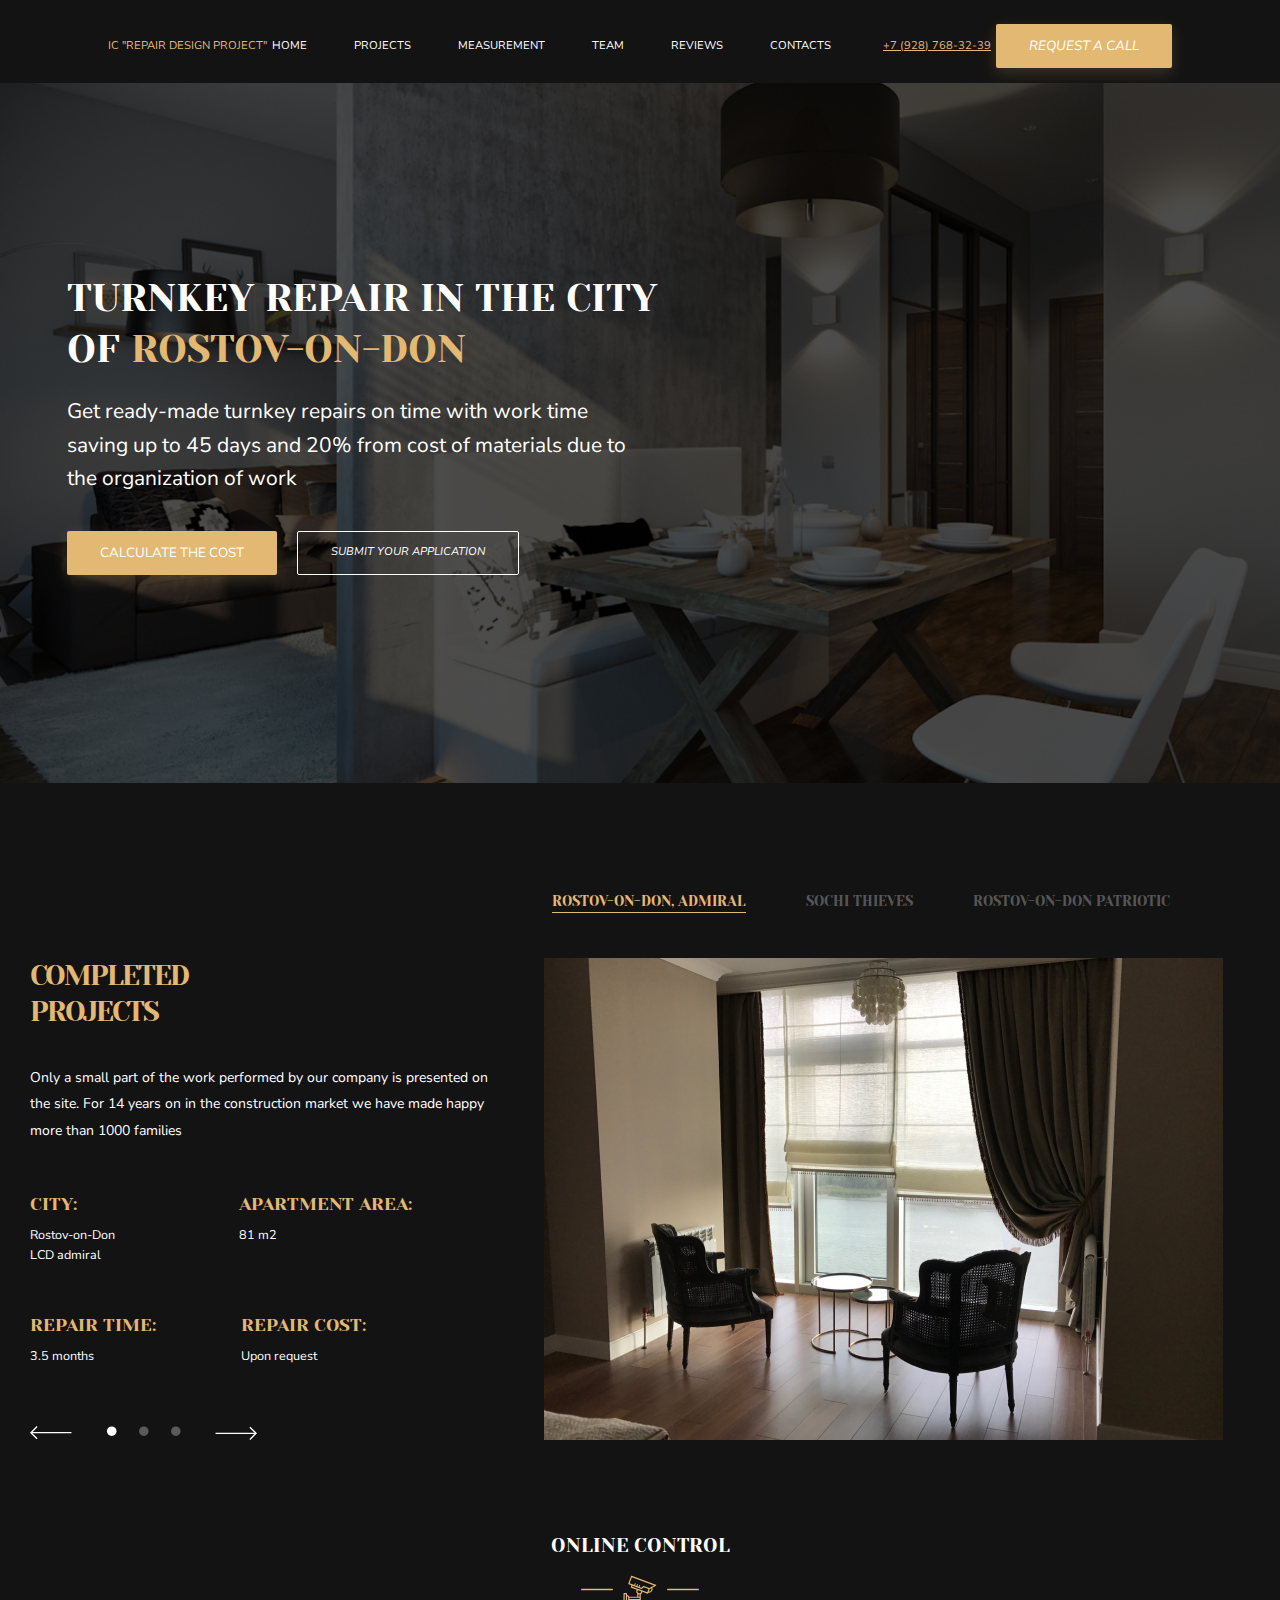
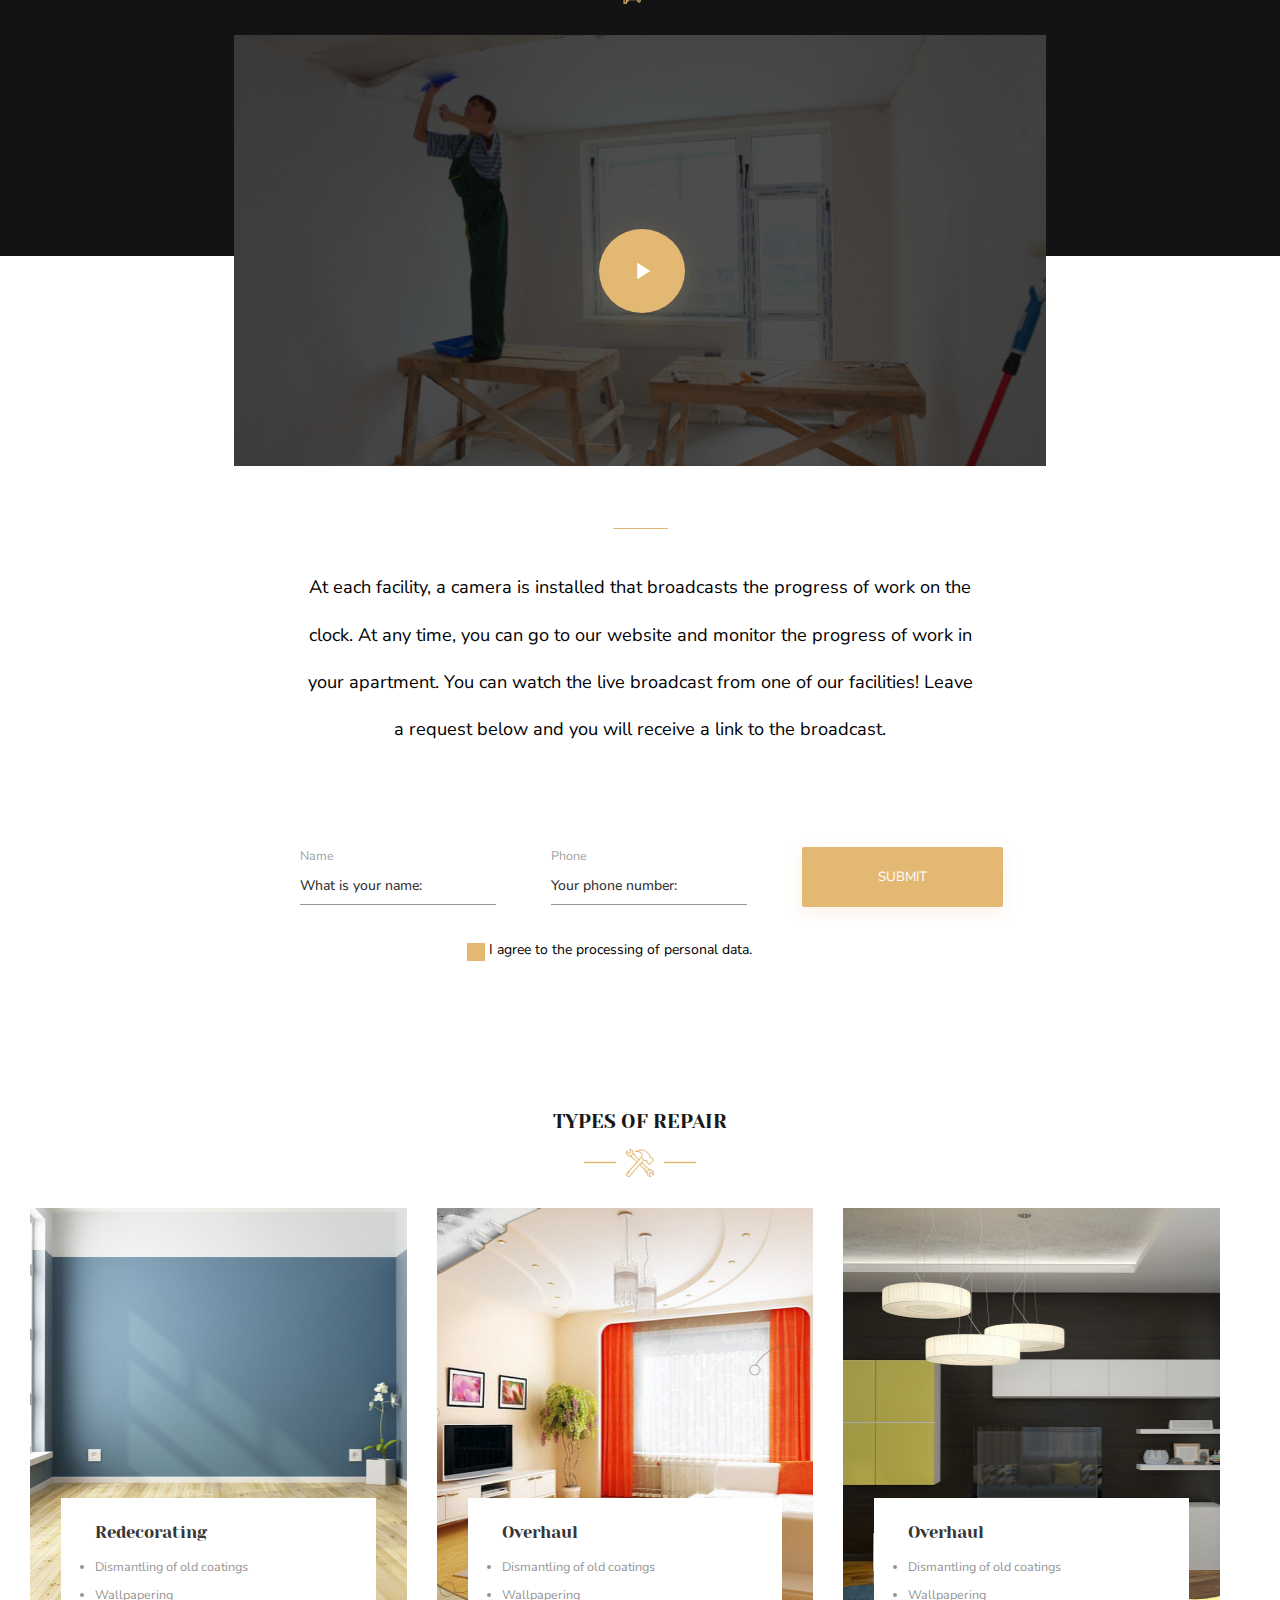
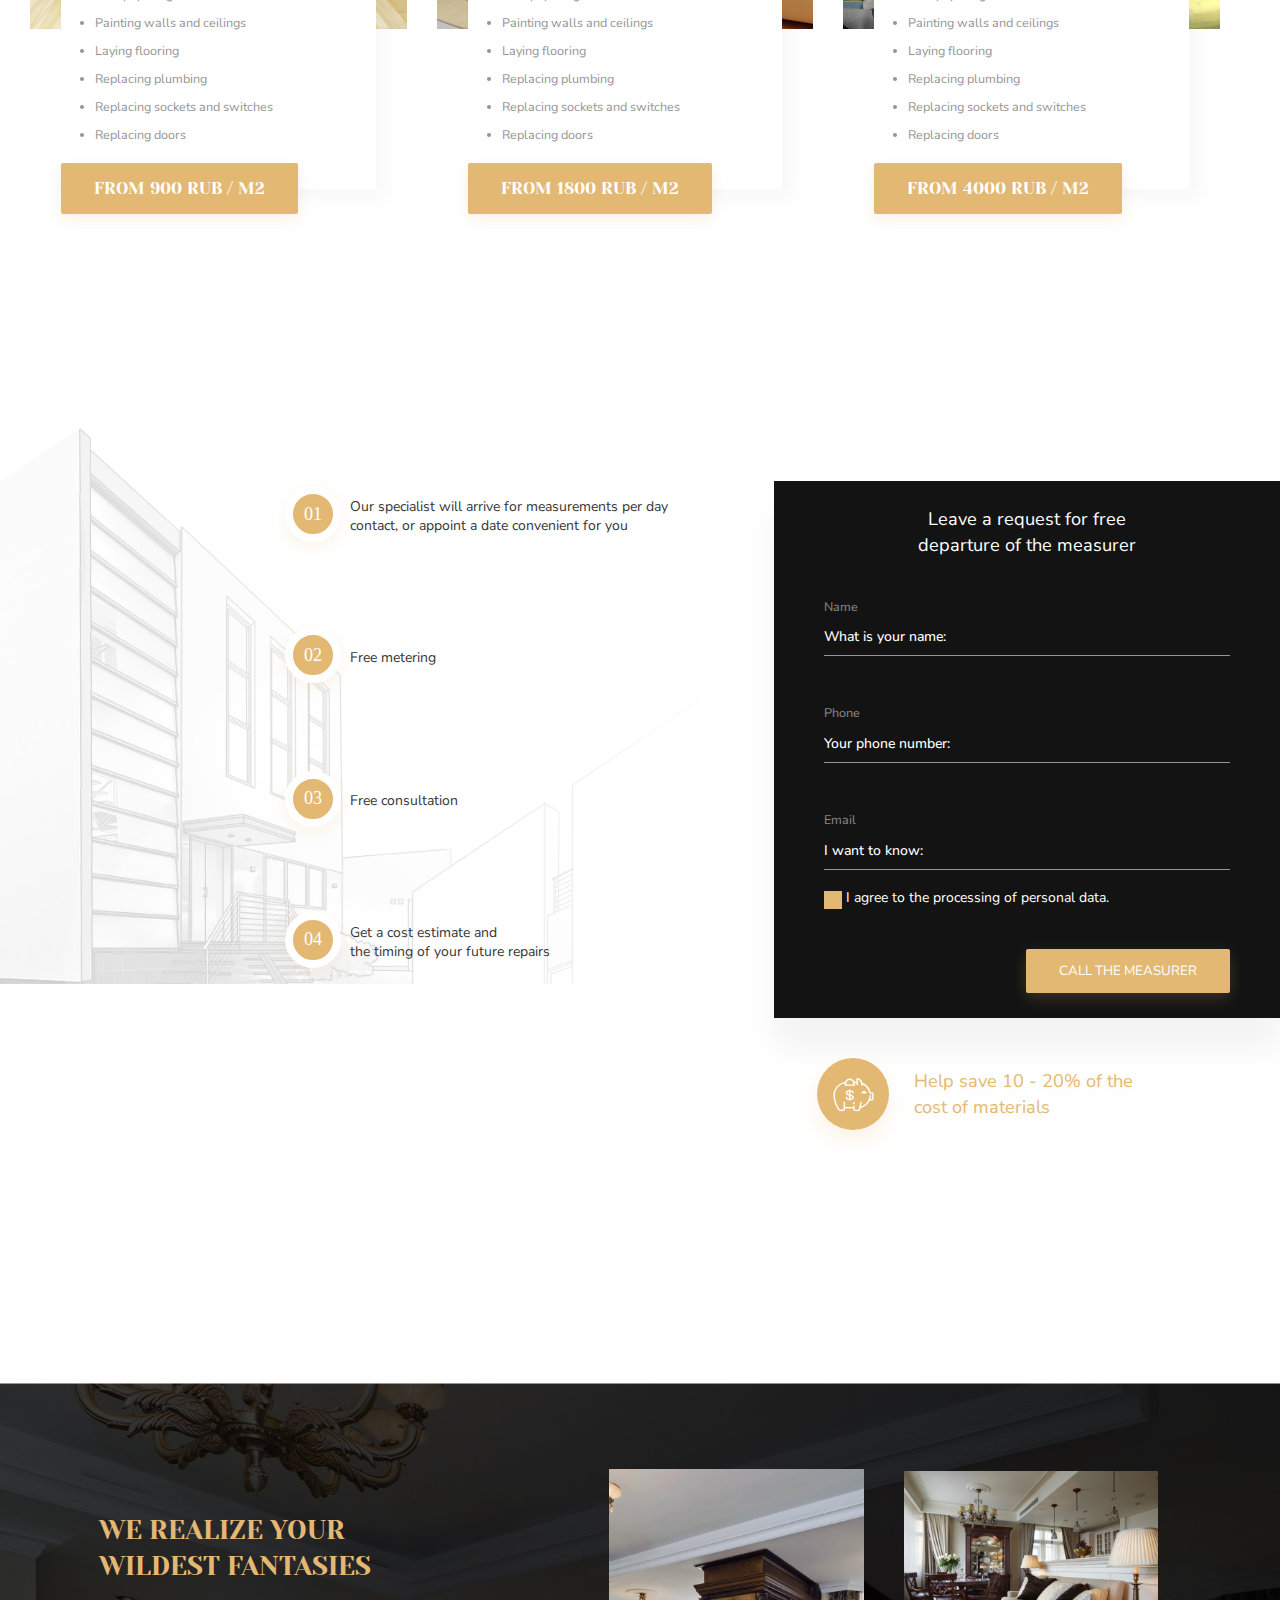
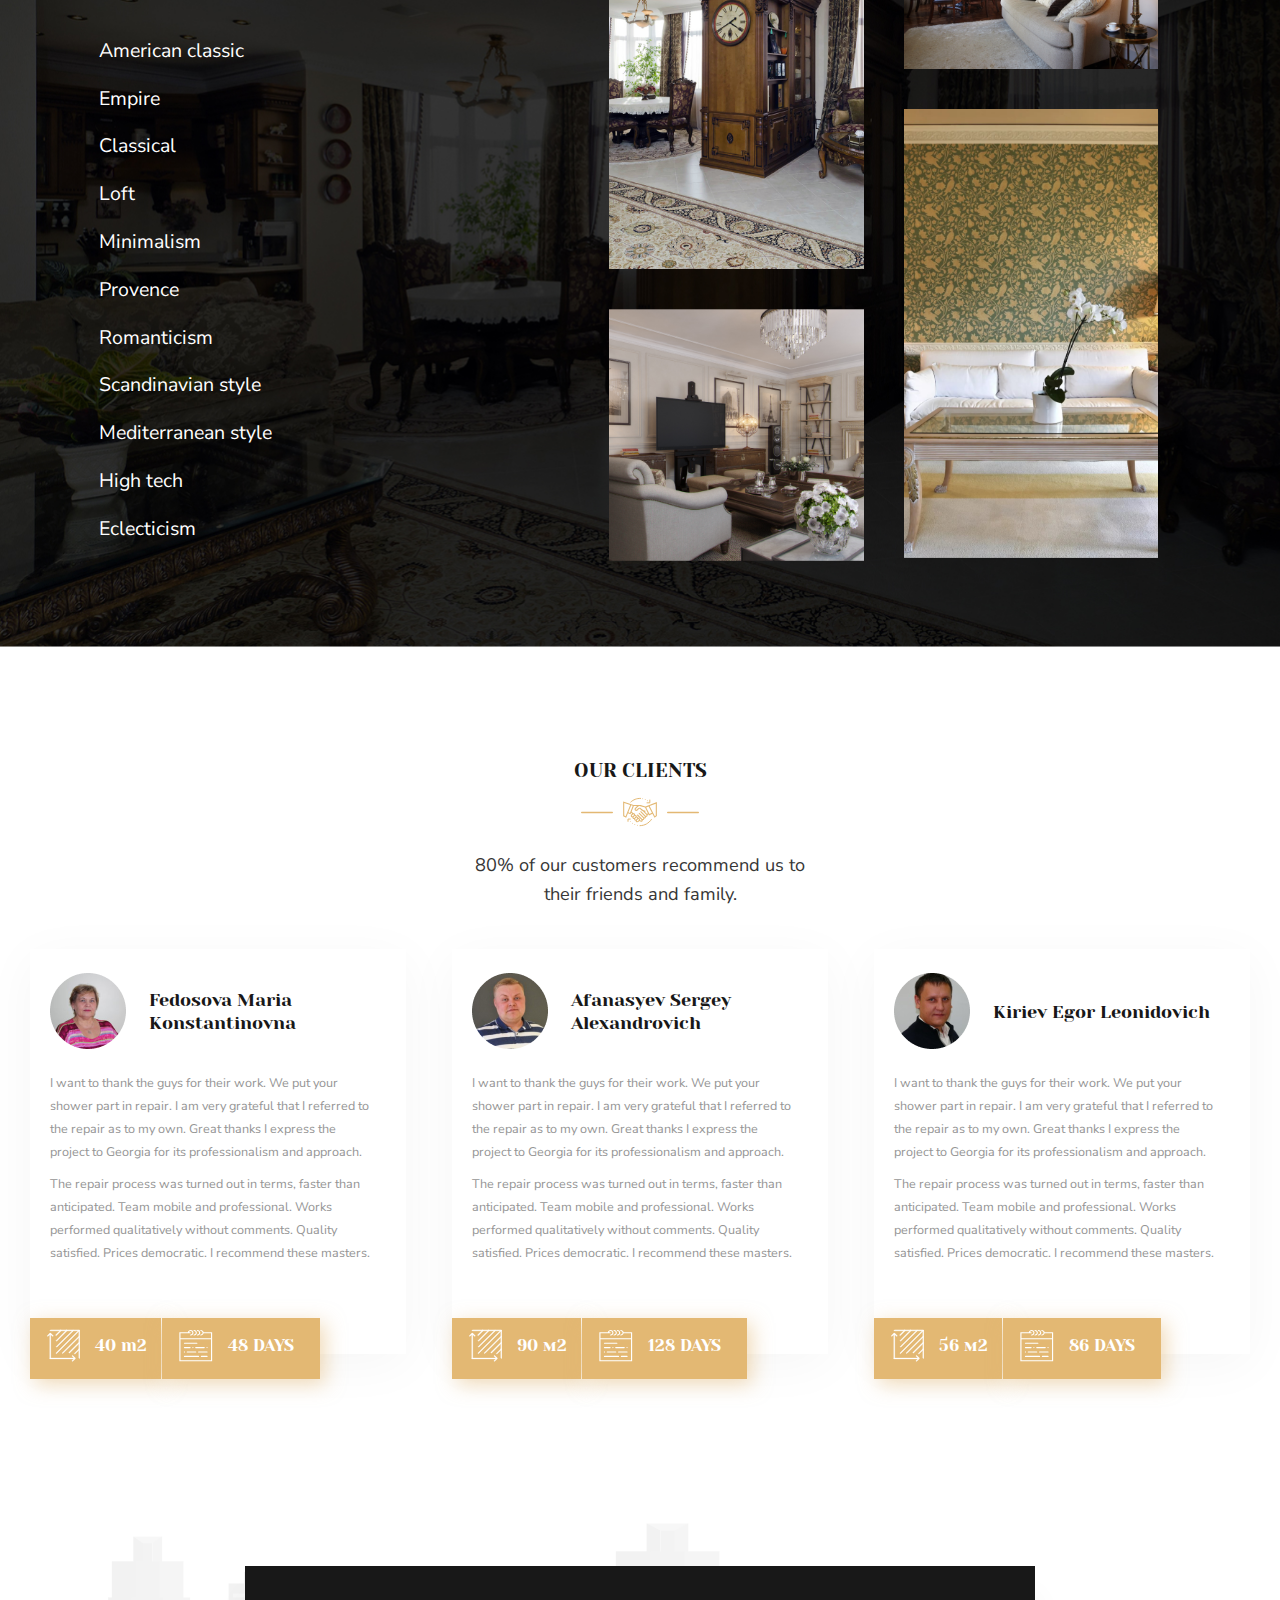
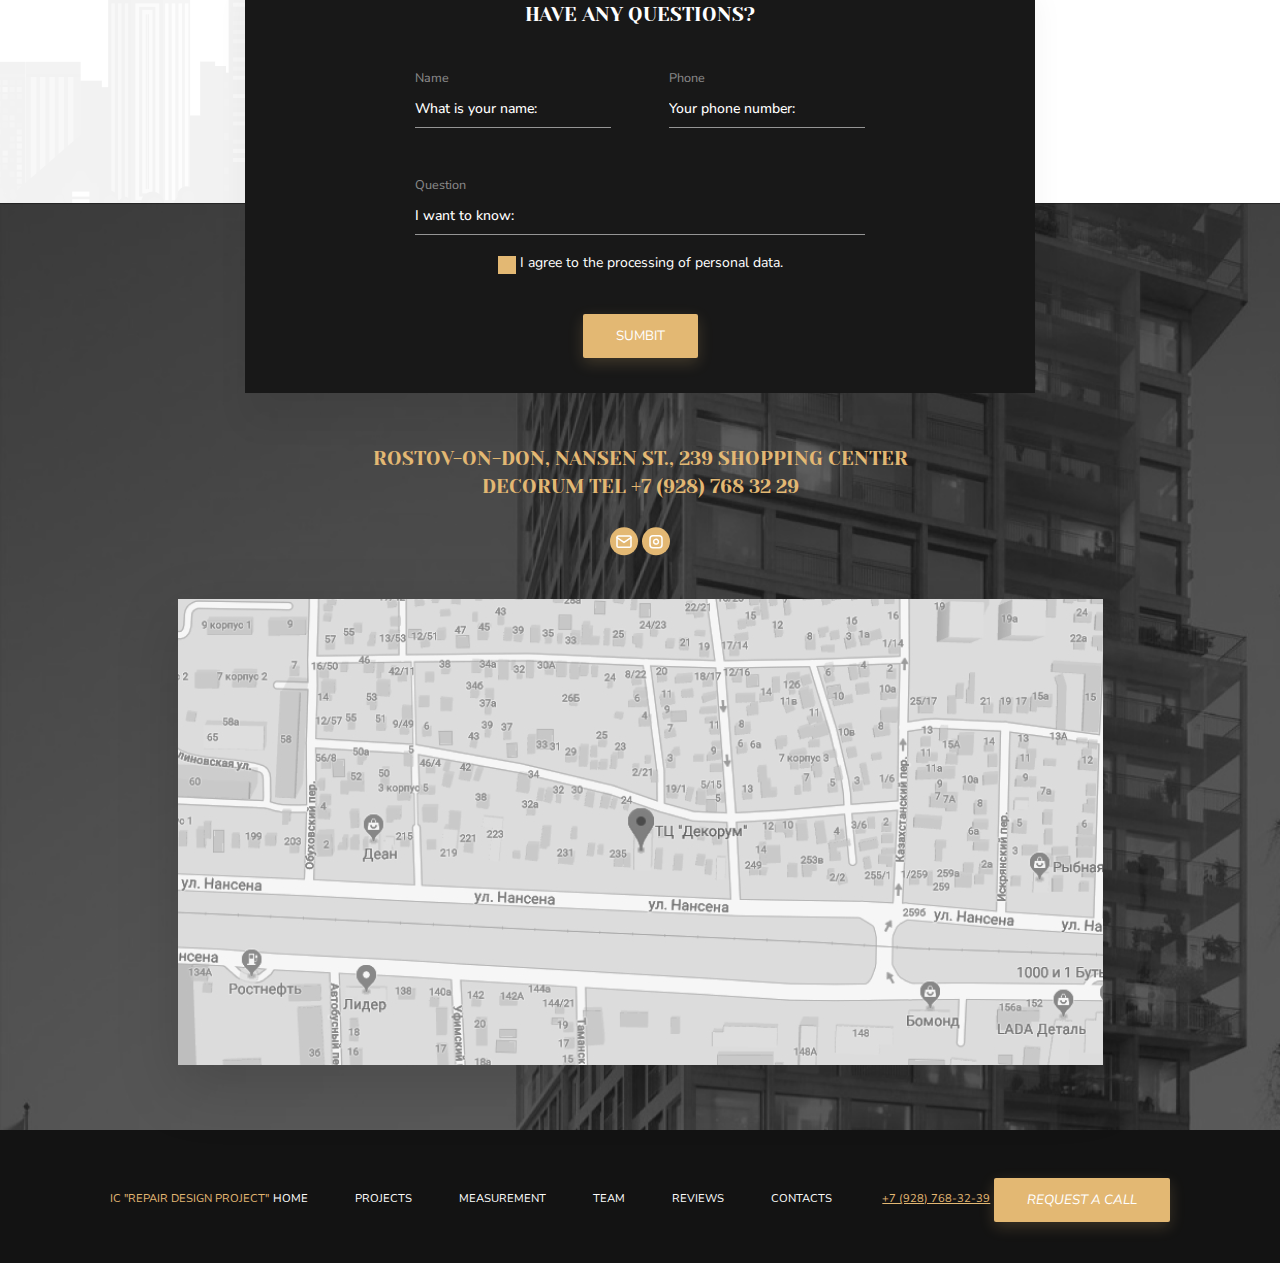
<file: index.html>
<!DOCTYPE html>
<html lang="en">
<head>
    <meta charset="UTF-8">
    <meta http-equiv="X-UA-Compatible" content="IE=edge">
    <meta name="viewport" content="width=device-width, initial-scale=1.0">
    <link rel="stylesheet" href="./css/style.css">
    <link href="https://fonts.googleapis.com/css2?family=Nunito+Sans&display=swap" rel="stylesheet">
    <link href="https://fonts.googleapis.com/css2?family=Yeseva+One&display=swap" rel="stylesheet">
    <link href="https://fonts.googleapis.com/icon?family=Material+Icons" rel="stylesheet">
        <title>Repair Desing Project</title>
</head>
<body>
    <div class="wrapper">
        <header class="header">
            <div class="header__container">
                <span class="logo">IC "Repair Design Project"</span>
                <nav class="header__menu menu">
                    <ul class="menu-list">
                        <li class="menu__item"><a href="https://vk.com/ilai_bro" class="menu__link">HOME</a></li>
                        <li class="menu__item"><a href="https://vk.com/ilai_bro" class="menu__link">PROJECTS</a></li>
                        <li class="menu__item"><a href="https://vk.com/ilai_bro" class="menu__link">MEASUREMENT</a></li>
                        <li class="menu__item"><a href="https://vk.com/ilai_bro" class="menu__link">TEAM</a></li>
                        <li class="menu__item"><a href="https://vk.com/ilai_bro" class="menu__link">REVIEWS</a></li>
                        <li class="menu__item"><a href="https://vk.com/ilai_bro" class="menu__link">CONTACTS</a></li>
                    </ul>
                </nav>
                <span><a href="tel:+7 999 999 99 99" class="header__tel">+7 (928) 768-32-39</a></span>
                <button class="header__button button">Request a call</button>
            </div>
        </header>
        <main class="main">
            <section class="repair">
                <div class="repair__container">
                    <div class="repair__overlay"></div>
                    <div class="repair__content">
                        <h1 class="repair__title">Turnkey Repair in the 
                            city of <span class="repair__title_span">Rostov-on-Don</span></h1>
                        <p class="repair__text">Get ready-made turnkey repairs on time
                            with work time saving up to 45 days and 20% from
                            cost of materials due to the organization of work</p>
                    <div class="repair__buttons">
                        <button class="button__repair button">CALCULATE THE COST</button>
                        <button class="button__repair_submit">SUBMIT YOUR APPLICATION</button>
                    </div>
                    </div>
                </div>
            </section>
            <section class="completed">
                <div class="completed__container">
                    <div class="completed__slider">
                        <ul class="menu__slider">
                            <li class="menu__slider_link link__slider">Rostov-on-Don, Admiral</li>
                            <li class="menu__slider_link blackout__link">Sochi Thieves</li>
                            <li class="menu__slider_link blackout__link blackout__link_rostov">Rostov-on-Don Patriotic</li>
                        </ul>
                    </div>
                <div class="content__block">
                    <div class="content__slider">
                        <div class="content__slider_info">
                            <h2 class="completed__title golden-title">Completed projects</h2>
                            <p class="completed__text">Only a small part of the work performed by our company is presented on the site. For 14 years on in the construction 
                                market we have made happy more than 1000 families
                            </p>   
                        </div>
                        <div class="content__img_mobile">
                            <img src="./img/completed-projects-mobile.jpg" alt="Слайдер">
                            <a href="#"><img src="./icons/img_arrow.svg" alt="стрелка навигации" class="img__mobile_btn_left"></a>
                            <a href="#"><img src="./icons/img_arrow.svg" alt="стрелка навигации" class="img__mobile_btn_right"></a>
                        </div>
                        
                        <div class="completed__items">
                        <div class="completed__items_one-row">
                            <div class="item__block block__city">
                                <h3 class="title__block">City:</h3>
                                <span class="text__block">Rostov-on-Don<br>LCD admiral</span>
                            </div>
                            <div class="item__block">
                                <h3 class="title__block">apartment area:</h3>
                                <span class="text__block">81 m2</span>
                            </div>
                        </div>
                        <div class="completed__items_two-row">
                            <div class="item__block block__time">
                                <h3 class="title__block">Repair time:</h3>
                                <span class="text__block">3.5 months</span>
                            </div>
                            <div class="item__block">
                                <h3 class="title__block">Repair Cost:</h3>
                                <span class="text__block">Upon request</span>
                            </div>
                        </div>
                            <div class="navigation__completed">
                                <img src="./icons/arrow.svg" alt="Влево" class="arrow__item-left">
                                <img src="./icons/active_point.svg" alt="Активная метка" class="point__item">
                                <img src="./icons/point.svg" alt="Точка" class="point__item">
                                <img src="./icons/point.svg" alt="Точка" class="point__item right_point">
                                <img src="./icons/arrow.svg" alt="" class="arrow__item-right">
                            </div>
                        </div>
                    </div>
                    <div class="content__img">
                        <img src="./img/completed-projects.jpg" alt="Выполненные проекты">
                        </div>
                </div>
                </div>
            </section>
            <section class="control">
                <div class="control__container">
                    <div class="control__block">
                        <h3 class="control__title title-head">online control</h3>
                        <div class="control__icon icon-head">
                            <img src="./icons/control-line.svg" alt="Иконка линии" class="line">
                            <img src="./icons/control-icon.svg" alt="Иконка камеры" class="icon">
                            <img src="./icons/control-line.svg" alt="Иконка линии" class="line">
                        </div>
                        <div class="control__media">
                            <img src="./img/control__img.jpg" alt="Видео" class="video__img">
                            <button class="video__button">
                                <span class="material-icons">play_arrow</span>
                            </button>
                            </div>
                        </div>
                        <div class="control__content">
                        <hr class="hr-line">
                        <p class="control__text">At each facility, a camera is installed that broadcasts the progress of work on the clock. At any time, you can go to our website and monitor the progress of work in your apartment. You can watch the live broadcast from one of our facilities!
                            Leave a request below and you will receive a link to the broadcast.</p>
                        <div class="online-control__leave-contacts">
                        <div class="online-control__input-group form__input">
                            <div class="online-control__input input">
                                <legend>Name</legend>
                                <input type="name" placeholder="What is your name:" class="input-field">
                                <input type="name" placeholder="What is your name:" class="input-field input-field-mobile">
                            </div>
                        <div class="online-control__input-wrap input">
                           <legend for="Phone">Phone</legend>
                           <input type="tel" placeholder="Your phone number:" class="input-field">
                           <input type="tel" placeholder="Your phone number:" class="input-field input-field-mobile">
                        </div>
                        <div class="first-checkbox">
                            <label class="label">
                                <input type="checkbox" class="checkbox" >
                                <span class="fake"></span>
                                <span class="text">I agree to the processing of personal data.</span>
                              </label>
                        </div>
                        
                    </div>
                        <div class="control__button">
                        <button class="online-control__submit button">submit</button>
                    </div>
                        </div>
                    </div>
                    </div>
            </section>
            <section class="types-repait">
                <div class="types-repait__container">
                    <div class="types-repait__head">
                        <h3 class="types-repait__title title-head">TYPES OF REPAIR</h3>
                        <div class="types-repait__icon icon-head">
                            <img src="./icons/control-line.svg" alt="Иконка линии" class="line">
                            <img src="./icons/instrument.svg" alt="Иконка инструментов" class="icon">
                            <img src="./icons/control-line.svg" alt="Иконка линии" class="line">
                        </div>
                    </div>
                    <ul class="types-repait__items">
                        <li class="item-redecorating items">
                            <div class="cards">
                                <h4 class="items-title">Redecorating</h4>
                                <ul class="items-list">
                                    <li>Dismantling of old coatings </li>
                                    <li>Wallpapering</li>
                                    <li>Painting walls and ceilings</li>
                                    <li>Laying flooring</li>
                                    <li>Replacing plumbing</li>
                                    <li>Replacing sockets and switches</li>
                                    <li>Replacing doors</li>
                                </ul>
                                <button class="button items-button">from 900 rub / m2</button>
                            </div>
                            
                        </li>
                        <li class="item__overhaul items">
                            <div class="cards">
                                <h4 class="items-title">Overhaul</h4>
                                <ul class="items-list">
                                    <li>Dismantling of old coatings </li>
                                    <li>Wallpapering</li>
                                    <li>Painting walls and ceilings</li>
                                    <li>Laying flooring</li>
                                    <li>Replacing plumbing</li>
                                    <li>Replacing sockets and switches</li>
                                    <li>Replacing doors</li>
                                </ul>
                                <button class="button items-button">from 1800 rub / m2</button>
                            </div>
                            
                        </li>
                        <li class="item__designer items">
                            <div class="cards">
                                <h4 class="items-title">Overhaul</h4>
                                <ul class="items-list">
                                    <li>Dismantling of old coatings </li>
                                    <li>Wallpapering</li>
                                    <li>Painting walls and ceilings</li>
                                    <li>Laying flooring</li>
                                    <li>Replacing plumbing</li>
                                    <li>Replacing sockets and switches</li>
                                    <li>Replacing doors</li>
                                </ul>
                                <button class="button items-button">from 4000 rub / m2</button>
                            </div>
                            
                        </li>
                    </ul>
                    
                </div>
            </section>
            <section>
                <div class="types-repait__advantages">
                    <h3 class="types-repait__title-mobile title-head">We realize your
                        wildest fantasies</h3>
                <div class="advantages__block">
                   <ul class="advantages-list">
                       <li class="advantages-item advantages-text" data-num="01">Our specialist will arrive for measurements per day
                           contact, or appoint a date convenient for you</li>
                       <li class="advantages-item advantages-text" data-num="02">Free metering</li>
                       <li class="advantages-item advantages-text" data-num="03">Free consultation</li>
                       <li class="advantages-item advantages-text" data-num="04">Get a cost estimate and<br>
                           the timing of your future repairs</li>
                   </ul>
                </div>
                
                <div class="types-repait__form">                     
                           <div class="types-repait__input-group form__input">
                            <h4 class="input__title">Leave a request for free
                                departure of the measurer</h4>
                                <div class="types-repait__input-wrap input">
                                   <legend>Name</legend>
                                   <input type="name" placeholder="What is your name:" class="input-field">
                                </div>
                           <div class="types-repait__input-wrap input">
                              <legend for="Phone">Phone</legend>
                              <input type="tel" placeholder="Your phone number:" class="input-field">
                           </div>
                           <div class="types-repait__input-wrap input email-input">
                            <legend for="Email" class="legend__desktop-email">Email</legend>
                            <input type="text" placeholder="I want to know:" class="input-field">
                         </div>
                           <div class="first-checkbox types-repait__first-checkbox">
                               <label class="label">
                                   <input type="checkbox" class="checkbox" >
                                   <span class="fake"></span>
                                   <span class="text types-repait__checkbox-text">I agree to the processing of personal data.</span>
                                 </label>
                           </div>
                           <div class="types-repait__button">
                               <button class="types-repait__call button">Call the measurer</button>
                            </div> 
                           
                       </div>
                       <div class="sale">
                        <div class="sale__pig">
                            <a><img src="./icons/pig.svg" alt="иконка свиньи" class="sale__pig-icon"></a>
                        </div>
                        <p class="sale__help">Help save 10 - 20% of the 
                            cost of materials</p>
                    </div>
               </div>
               
           </div>
            </section>
            <section class="fantasies">
                <div class="fantasies__container">
                    <div class="fantasies__nav">
                        <h4 class="fantasies__title golden-title">We realize your
                            wildest fantasies</h4>
                            <ul class="fantasies__list">
                                <li class="fantasies__link link__fantasies"><a href="#">American classic</a></li>
                                <li class="fantasies__link"><a href="#">Empire</a></li>
                                <li class="fantasies__link"><a href="#">Classical</a></li>
                                <li class="fantasies__link"><a href="#">Loft</a></li>
                                <li class="fantasies__link"><a href="#">Minimalism</a></li>
                                <li class="fantasies__link"><a href="#">Provence</a></li>
                                <li class="fantasies__link"><a href="#">Romanticism</a></li>
                                <li class="fantasies__link"><a href="#">Scandinavian style</a></li>
                                <li class="fantasies__link"><a href="#">Mediterranean style</a></li>
                                <li class="fantasies__link"><a href="#">High tech</a></li>
                                <li class="fantasies__link"><a href="#">Eclecticism</a></li>
                            </ul>
                    </div>
                    <div class="gallery__column">
                    <div class="fantasies__images-column">
                        <img class="fantasies__img" src="./img/fantasies-img-long.png" alt="Пример интерьера">
                        <img class="fantasies__img" src="./img/fantasies-img-medium.png" alt="Пример интерьера">
                    </div>
                    <div class="fantasies__images-column">
                        <img class="fantasies__img" src="./img/fantasies-img-medium-2.png" alt="Пример интерьера">
                        <img class="fantasies__img" src="./img/fantasies-img-long-2.png" alt="Пример интерьера">
                    </div>
                    </div>
                    </div>  
            </section>
            <section class="clients">
            <div class="clients__container">
                <div class="clients__head">
                    <h3 class="clients__title title-head">our clients</h3>
                    <div class="clients__icon icon-head">
                        <img src="./icons/control-line.svg" alt="Иконка линии" class="line">
                        <img src="./icons/clients-icon.svg" alt="Иконка клиентов" class="icon">
                        <img src="./icons/control-line.svg" alt="Иконка линии" class="line">
                    </div>
                    <div class="clients__text"><p>80% of our customers recommend us to their
                        friends and family.</p></div>
                </div>
                <div class="clients__items">
                    <div class="clients__item">
                        <div class="clients__name">
                            <img src="./img/client-1.png" alt="Fedosova Maria
                            Konstantinovna">
                            <h4>Fedosova Maria
                                Konstantinovna</h4>
                        </div>
                        <div class="text__feetback">
                            <p>
                                I want to thank the guys for their work. We put your shower part in repair. I am very grateful that I referred to the repair as to my own. Great thanks I express the project 
                                to Georgia for its professionalism and approach.
                            </p>
                            
                            <p>
                                The repair process was turned out in terms, faster than anticipated. Team mobile and professional. Works performed qualitatively without comments. Quality satisfied. Prices democratic. I recommend these masters.
                            </p>
                        </div>
                    <div class="feetback__property">
                        <a><img src="./icons/feetback-size.svg" alt="Объем">40 m2</a>
                        <a><img src="./icons/calendar-feetback.svg" alt="Календарь">48 DAYS</a>
                    </div>
                    </div>
                    <div class="clients__item">
                        <div class="clients__name">
                            <img src="./img/client-2.png" alt="Afanasyev Sergey Alexandrovich">
                            <h4>Afanasyev Sergey Alexandrovich</h4>
                        </div>
                        <div class="text__feetback">
                            <p>
                                I want to thank the guys for their work. We put your shower part in repair. I am very grateful that I referred to the repair as to my own. Great thanks I express the project 
                                to Georgia for its professionalism and approach.
                            </p>
                            
                            <p>
                                The repair process was turned out in terms, faster than anticipated. Team mobile and professional. Works performed qualitatively without comments. Quality satisfied. Prices democratic. I recommend these masters.
                            </p>
                        </div>
                    <div class="feetback__property">
                        <a><img src="./icons/feetback-size.svg" alt="Объем">90 м2</a>
                        <a><img src="./icons/calendar-feetback.svg" alt="Календарь">128 DAYS</a>
                    </div>
                    </div>
                    <div class="clients__item">
                        <div class="clients__name">
                            <img src="./img/client-3.png" alt="Kiriev Egor Leonidovich">
                            <h4>Kiriev Egor Leonidovich</h4>
                        </div>
                        <div class="text__feetback">
                        <p>
                            I want to thank the guys for their work. We put your shower part in repair. I am very grateful that I referred to the repair as to my own. Great thanks I express the project 
                            to Georgia for its professionalism and approach.
                        </p>
                        
                        <p>
                            The repair process was turned out in terms, faster than anticipated. Team mobile and professional. Works performed qualitatively without comments. Quality satisfied. Prices democratic. I recommend these masters.
                        </p>
                    </div>
                    <div class="feetback__property">
                        <a><img src="./icons/feetback-size.svg" alt="Объем работ">56 м2</a>
                        <a><img src="./icons/calendar-feetback.svg" alt="Календарь">86 DAYS</a>
                    </div>
                    </div>
                </div>
            </div>
            <div class="clients__frame">
                <img src="./img/Frame.png" alt="Фрейм города">
            </div>
            </section>
            <section class="bottom">
                
                <div class="bottom__container">
                    
                    <div class="bottom__input-group form__input">
                        <div class="fantasies__img-mobile">
                            <img src="./img/fantasies-img-mobile.png" alt="слайдер мобильной версии">
                        <div class="img__navigation-mobile">
                            <a href="#"><img src="./icons/img_arrow.svg" alt="стрелка навигации" class="img__mobile_btn_left img__mobile-fantasies-left"></a>
                            <a href="#"><img src="./icons/img_arrow.svg" alt="стрелка навигации" class="img__mobile_btn_right img__mobile-fantasies-right"></a>
                        </div>
                        </div> 
                        <div class="contact__form-wrap">
                        <h3 class="input__title input__title-mobile">have any questions?</h3>
                        <div class="bottom__contact-form-line">
                        <div class="types-repait__input-wrap bottom__input-wrap input">
                               <legend>Name</legend>
                               <input type="name" placeholder="What is your name:" class="input-field">
                               <input type="name" placeholder="What is your name:" class="input-field-mobile input-field">
                        </div>
                       <div class="types-repait__input-wrap input">
                          <legend for="Phone">Phone</legend>
                          <input type="tel" placeholder="Your phone number:" class="input-field-mobile input-field">
                          <input type="tel" placeholder="Your phone number:" class="input-field">
                       </div>
                    </div>
                       <div class="types-repait__input-wrap input email-input">
                        <legend for="text" class="legend__question">Question</legend>
                        <input type="text" placeholder="I want to know:" class="input-field-mobile input-field">
                        <input type="text" placeholder="I want to know:" class="input-field">
                     </div>
                       <div class="first-checkbox types-repait__first-checkbox bottom__first-checkbox">
                           <label class="label">
                               <input type="checkbox" class="checkbox" >
                               <span class="fake"></span>
                               <span class="text types-repait__checkbox-text">I agree to the processing of personal data.</span>
                             </label>
                       </div>
                       <div class="bottom__form-button">
                           <button class="types-repait__call-mobile button">SUMBIT</button>
                       </div> 
                    </div>
                       
                </div>
                <div class="bottom__contact">
                    <h4 class="bottom__title golden-title">Rostov-on-Don, Nansen St., 239 Shopping Center
                        Decorum Tel +7 (928) 768 32 29</h4>
                    <div class="bottom__social">
                        <a href="#"><img src="./icons/email-icon.svg" alt="Написать Email"></a>
                        <a href="#"><img src="./icons/social-icon.svg" alt="Написать Email"></a>
                    </div>
                   </div>
                   <div class="bottom__map">
                    <img src="./img/map.jpg" alt="Карта">
                   </div>
                </div>
            </section>
        </main>
        <footer class="footer">
            <header class="header">
                <div class="header__container">
                    <span class="logo">IC "Repair Design Project"</span>
                    <nav class="header__menu menu">
                        <ul class="menu-list">
                            <li class="menu__item"><a href="https://vk.com/ilai_bro" class="menu__link">HOME</a></li>
                            <li class="menu__item"><a href="https://vk.com/ilai_bro" class="menu__link">PROJECTS</a></li>
                            <li class="menu__item"><a href="https://vk.com/ilai_bro" class="menu__link">MEASUREMENT</a></li>
                            <li class="menu__item"><a href="https://vk.com/ilai_bro" class="menu__link">TEAM</a></li>
                            <li class="menu__item"><a href="https://vk.com/ilai_bro" class="menu__link">REVIEWS</a></li>
                            <li class="menu__item"><a href="https://vk.com/ilai_bro" class="menu__link">CONTACTS</a></li>
                        </ul>
                    </nav>
                    <span><a href="tel:+7 999 999 99 99" class="header__tel">+7 (928) 768-32-39</a></span>
                    <button class="header__button button">Request a call</button>
                </div>
            </header>
        </footer>
    </div>



    

</body>
</html>
</file>
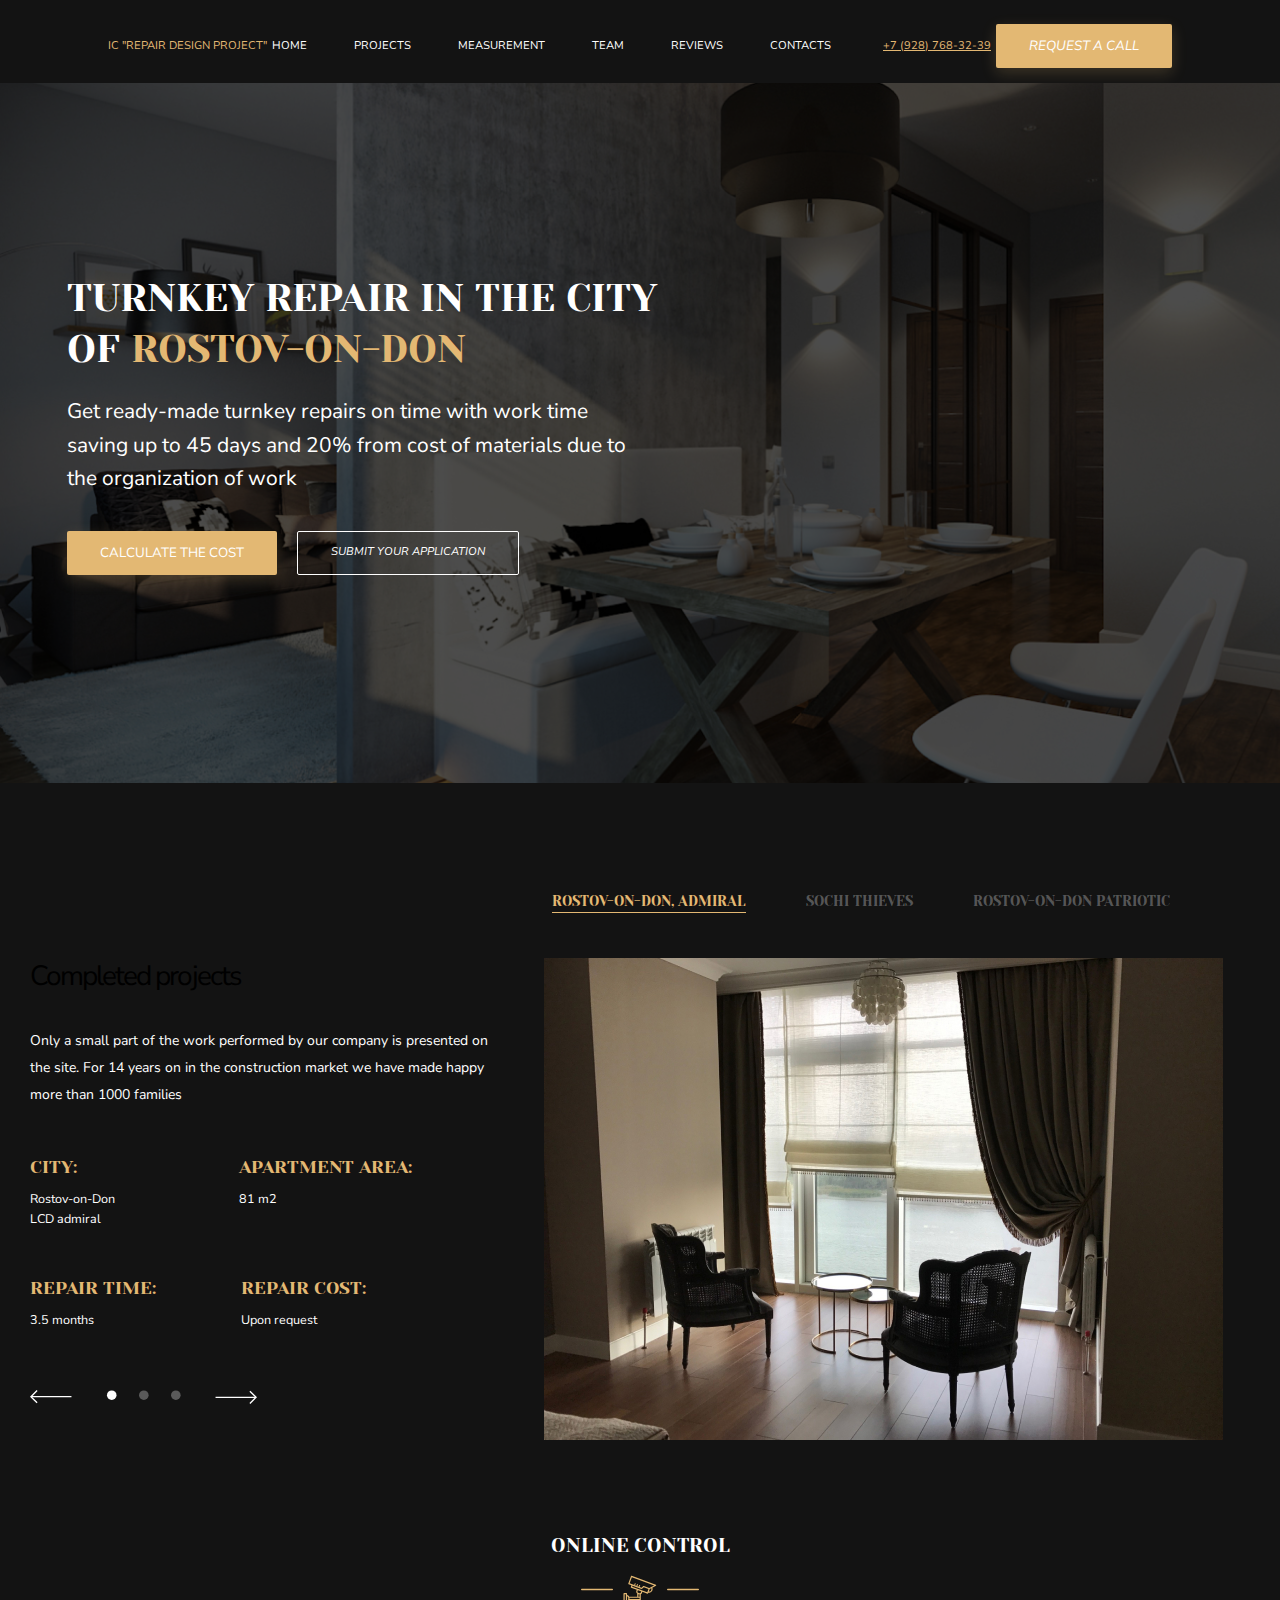
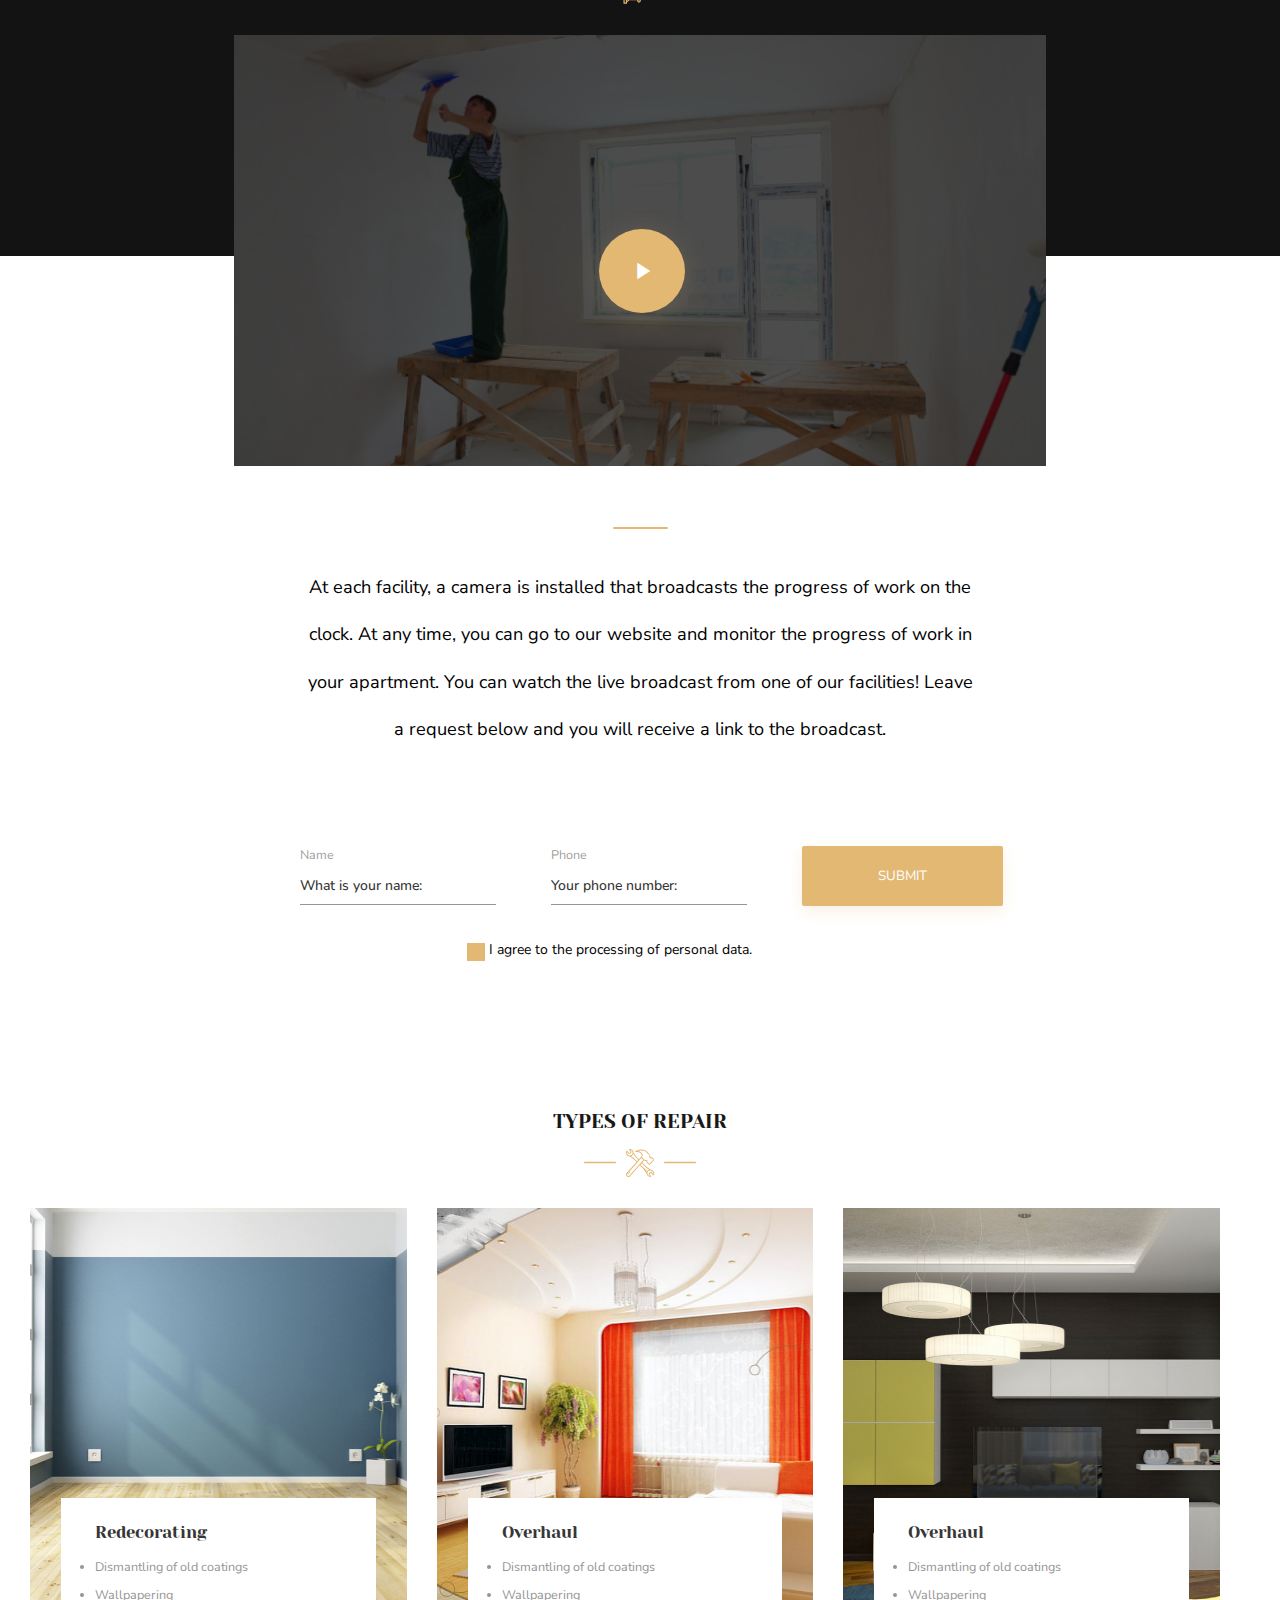
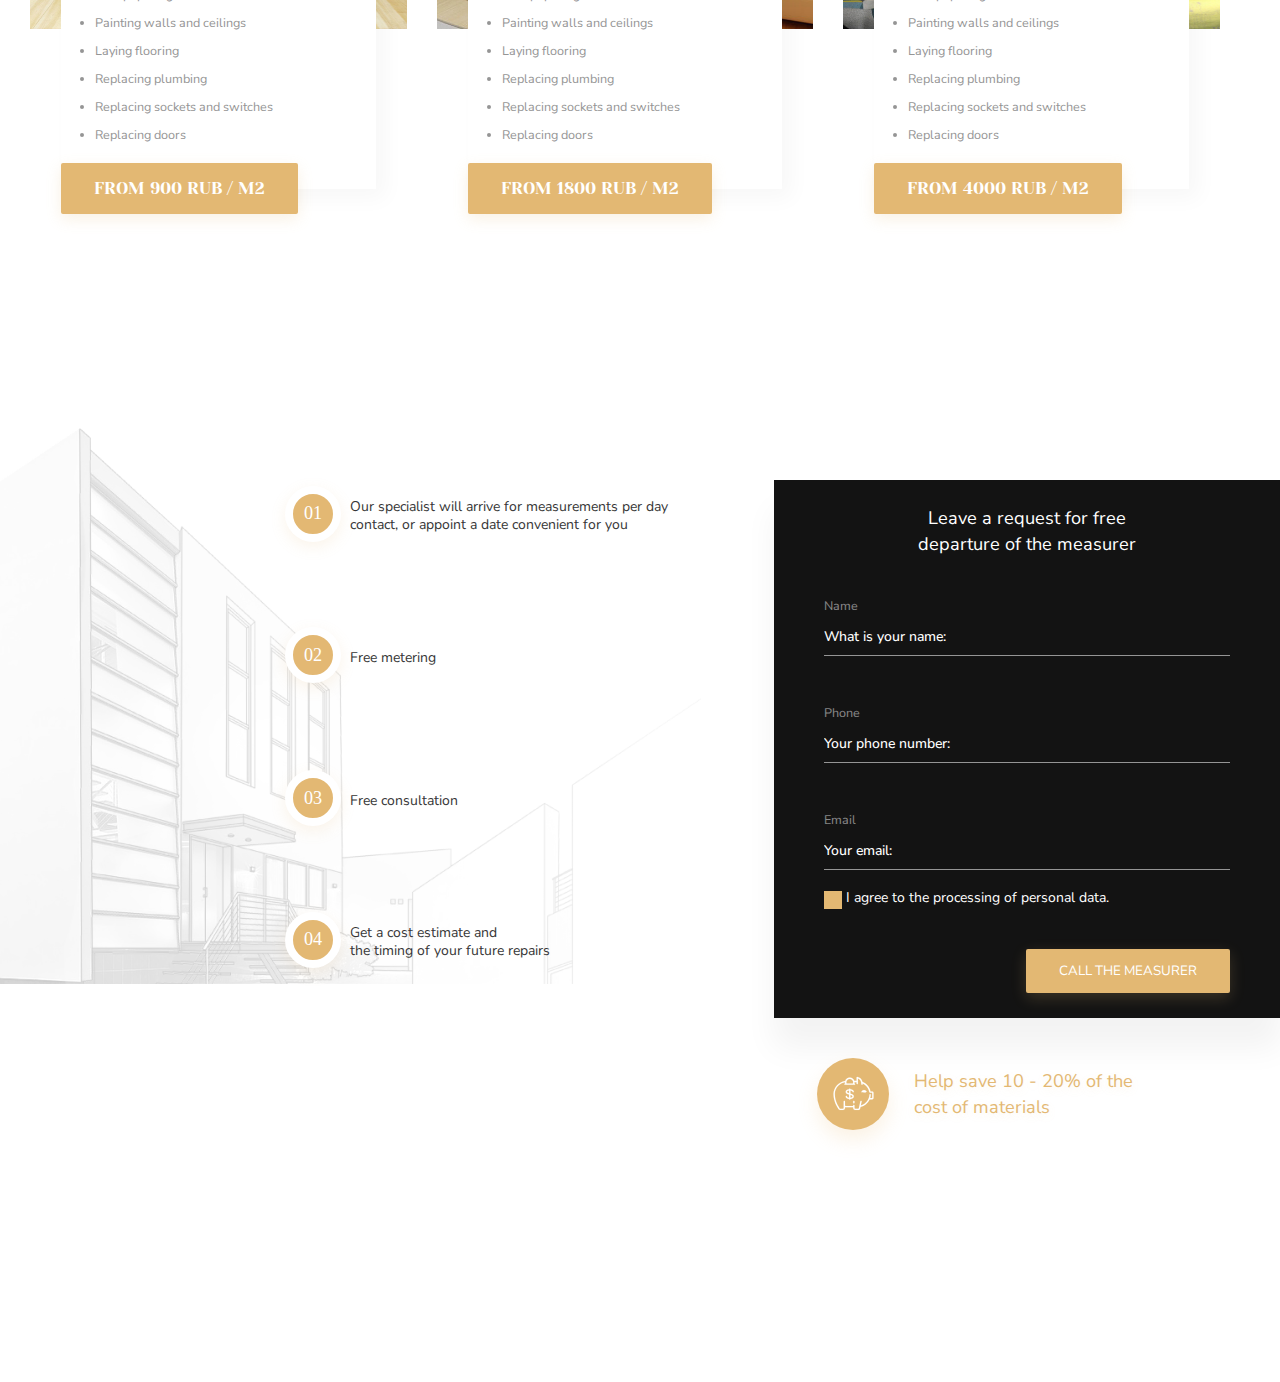
<file: scr/index.html>
<!DOCTYPE html>
<html lang="en">
<head>
    <meta charset="UTF-8">
    <meta http-equiv="X-UA-Compatible" content="IE=edge">
    <meta name="viewport" content="width=device-width, initial-scale=1.0">
    <link rel="stylesheet" href="/css/style.css">
    <link href="https://fonts.googleapis.com/css2?family=Nunito+Sans&display=swap" rel="stylesheet">
    <link href="https://fonts.googleapis.com/css2?family=Yeseva+One&display=swap" rel="stylesheet">
    <link href="https://fonts.googleapis.com/icon?family=Material+Icons" rel="stylesheet">
        <title>Repair Desing Project</title>
</head>
<body>
    <div class="wrapper">
        <header class="header">
            <div class="header__container">
                <span class="logo">IC "Repair Design Project"</span>
                <nav class="header__menu menu">
                    <ul class="menu-list">
                        <li class="menu__item"><a href="https://vk.com/ilai_bro" class="menu__link">HOME</a></li>
                        <li class="menu__item"><a href="https://vk.com/ilai_bro" class="menu__link">PROJECTS</a></li>
                        <li class="menu__item"><a href="https://vk.com/ilai_bro" class="menu__link">MEASUREMENT</a></li>
                        <li class="menu__item"><a href="https://vk.com/ilai_bro" class="menu__link">TEAM</a></li>
                        <li class="menu__item"><a href="https://vk.com/ilai_bro" class="menu__link">REVIEWS</a></li>
                        <li class="menu__item"><a href="https://vk.com/ilai_bro" class="menu__link">CONTACTS</a></li>
                    </ul>
                </nav>
                <span><a href="tel:+7 999 999 99 99" class="header__tel">+7 (928) 768-32-39</a></span>
                <button class="header__button button">Request a call</button>
            </div>
        </header>
        <main class="main">
            <section class="repair">
                <div class="repair__container">
                    <div class="repair__overlay"></div>
                    <div class="repair__content">
                        <h1 class="repair__title">Turnkey Repair in the 
                            city of <span class="repair__title_span">Rostov-on-Don</span></h1>
                        <p class="repair__text">Get ready-made turnkey repairs on time
                            with work time saving up to 45 days and 20% from
                            cost of materials due to the organization of work</p>
                    <div class="repair__buttons">
                        <button class="button__repair button">CALCULATE THE COST</button>
                        <button class="button__repair_submit">SUBMIT YOUR APPLICATION</button>
                    </div>
                    </div>
                </div>
            </section>
            <section class="completed">
                <div class="completed__container">
                    <div class="completed__slider">
                        <ul class="menu__slider">
                            <li class="menu__slider_link link__slider">Rostov-on-Don, Admiral</li>
                            <li class="menu__slider_link blackout__link">Sochi Thieves</li>
                            <li class="menu__slider_link blackout__link blackout__link_rostov">Rostov-on-Don Patriotic</li>
                        </ul>
                    </div>
                <div class="content__block">
                    <div class="content__slider">
                        <div class="content__slider_info">
                            <h2 class="completed__title">Completed projects</h2>
                            <p class="completed__text">Only a small part of the work performed by our company is presented on the site. For 14 years on in the construction 
                                market we have made happy more than 1000 families
                            </p>   
                        </div>
                        <div class="content__img_mobile">
                            <img src="/scr/img/completed-projects-mobile.jpg" alt="Слайдер">
                            <a href="#"><img src="/scr/icons/img_arrow.svg" alt="" class="img__mobile_btn_left"></a>
                            <a href="#"><img src="/scr/icons/img_arrow.svg" alt="" class="img__mobile_btn_right"></a>
                        </div>
                        
                        <div class="completed__items">
                        <div class="completed__items_one-row">
                            <div class="item__block block__city">
                                <h3 class="title__block">City:</h3>
                                <span class="text__block">Rostov-on-Don<br>LCD admiral</span>
                            </div>
                            <div class="item__block">
                                <h3 class="title__block">apartment area:</h3>
                                <span class="text__block">81 m2</span>
                            </div>
                        </div>
                        <div class="completed__items_two-row">
                            <div class="item__block block__time">
                                <h3 class="title__block">Repair time:</h3>
                                <span class="text__block">3.5 months</span>
                            </div>
                            <div class="item__block">
                                <h3 class="title__block">Repair Cost:</h3>
                                <span class="text__block">Upon request</span>
                            </div>
                        </div>
                            <div class="navigation__completed">
                                <img src="/scr/icons/arrow.svg" alt="Влево" class="arrow__item-left">
                                <img src="/scr/icons/active_point.svg" alt="Активная метка" class="point__item">
                                <img src="/scr/icons/point.svg" alt="Точка" class="point__item">
                                <img src="/scr/icons/point.svg" alt="Точка" class="point__item right_point">
                                <img src="/scr/icons/arrow.svg" alt="" class="arrow__item-right">
                            </div>
                        </div>
                    </div>
                    <div class="content__img">
                        <img src="/scr/img/completed-projects.jpg" alt="Выполненные проекты">
                        </div>
                </div>
                </div>
            </section>
            <section class="control">
                <div class="control__container">
                    <div class="control__block">
                        <h3 class="control__title title-head">online control</h3>
                        <div class="control__icon icon-head">
                            <img src="/scr/icons/control-line.svg" alt="Иконка линии" class="line">
                            <img src="/scr/icons/control-icon.svg" alt="Иконка камеры" class="icon">
                            <img src="/scr/icons/control-line.svg" alt="Иконка линии" class="line">
                        </div>
                        <div class="control__media">
                            <img src="/scr/img/control__img.jpg" alt="Видео" class="video__img">
                            <button class="video__button">
                                <span class="material-icons">play_arrow</span>
                            </button>
                            </div>
                        </div>
                        <div class="control__content">
                        <hr class="hr-line">
                        <p class="control__text">At each facility, a camera is installed that broadcasts the progress of work on the clock. At any time, you can go to our website and monitor the progress of work in your apartment. You can watch the live broadcast from one of our facilities!
                            Leave a request below and you will receive a link to the broadcast.</p>
                        <div class="online-control__leave-contacts">
                        <div class="online-control__input-group form__input">
                            <div class="online-control__input input">
                                <legend>Name</legend>
                                <input type="name" placeholder="What is your name:" class="input-field">
                            </div>
                        <div class="online-control__input-wrap input">
                           <legend for="Phone">Phone</legend>
                           <input type="tel" placeholder="Your phone number:" class="input-field">
                        </div>
                        <div class="first-checkbox">
                            <label class="label">
                                <input type="checkbox" class="checkbox" >
                                <span class="fake"></span>
                                <span class="text">I agree to the processing of personal data.</span>
                              </label>
                        </div>
                        
                    </div>
                        <div class="control__button">
                        <button class="online-control__submit button">submit</button>
                    </div>
                        </div>
                    </div>
                    </div>
            </section>
            <section class="types-repait">
                <div class="types-repait__container">
                    <div class="types-repait__head">
                        <h3 class="types-repait__title title-head">TYPES OF REPAIR</h3>
                        <div class="types-repait__icon icon-head">
                            <img src="/scr/icons/control-line.svg" alt="Иконка линии" class="line">
                            <img src="/scr/icons/instrument.svg" alt="Иконка инструментов" class="icon">
                            <img src="/scr/icons/control-line.svg" alt="Иконка линии" class="line">
                        </div>
                    </div>
                    <div class="types-repait__items">
                        <div class="item-redecorating items">
                            <div class="cards">
                                <h4 class="items-title">Redecorating</h4>
                                <ul class="items-list">
                                    <li>Dismantling of old coatings </li>
                                    <li>Wallpapering</li>
                                    <li>Painting walls and ceilings</li>
                                    <li>Laying flooring</li>
                                    <li>Replacing plumbing</li>
                                    <li>Replacing sockets and switches</li>
                                    <li>Replacing doors</li>
                                </ul>
                                <button class="button items-button">from 900 rub / m2</button>
                            </div>
                            
                        </div>
                        <div class="item__overhaul items">
                            <div class="cards">
                                <h4 class="items-title">Overhaul</h4>
                                <ul class="items-list">
                                    <li>Dismantling of old coatings </li>
                                    <li>Wallpapering</li>
                                    <li>Painting walls and ceilings</li>
                                    <li>Laying flooring</li>
                                    <li>Replacing plumbing</li>
                                    <li>Replacing sockets and switches</li>
                                    <li>Replacing doors</li>
                                </ul>
                                <button class="button items-button">from 1800 rub / m2</button>
                            </div>
                            
                        </div>
                        <div class="item__designer items">
                            <div class="cards">
                                <h4 class="items-title">Overhaul</h4>
                                <ul class="items-list">
                                    <li>Dismantling of old coatings </li>
                                    <li>Wallpapering</li>
                                    <li>Painting walls and ceilings</li>
                                    <li>Laying flooring</li>
                                    <li>Replacing plumbing</li>
                                    <li>Replacing sockets and switches</li>
                                    <li>Replacing doors</li>
                                </ul>
                                <button class="button items-button">from 4000 rub / m2</button>
                            </div>
                            
                        </div>
                    </div>
                    
                </div>
            </section>
            <section><div class="types-repait__advantages">
                <div class="advantages__block">
                   <ul class="advantages-list">
                       <li class="advantages-item advantages-text" data-num="01">Our specialist will arrive for measurements per day
                           contact, or appoint a date convenient for you</li>
                       <li class="advantages-item advantages-text" data-num="02">Free metering</li>
                       <li class="advantages-item advantages-text" data-num="03">Free consultation</li>
                       <li class="advantages-item advantages-text" data-num="04">Get a cost estimate and<br>
                           the timing of your future repairs</li>
                   </ul>
                </div>
                <div class="types-repait__form">
                                                
                           <div class="types-repait__input-group form__input">
                            <h4 class="input__title">Leave a request for free
                                departure of the measurer</h4>
                               <div class="types-repait__input-wrap input">
                                   <legend>Name</legend>
                                   <input type="name" placeholder="What is your name:" class="input-field">
                               </div>
                           <div class="types-repait__input-wrap input">
                              <legend for="Phone">Phone</legend>
                              <input type="tel" placeholder="Your phone number:" class="input-field">
                           </div>
                           <div class="types-repait__input-wrap input email-input">
                            <legend for="Phone">Email</legend>
                            <input type="email" placeholder="Your email:" class="input-field">
                         </div>
                           <div class="first-checkbox types-repait__first-checkbox">
                               <label class="label">
                                   <input type="checkbox" class="checkbox" >
                                   <span class="fake"></span>
                                   <span class="text types-repait__checkbox-text">I agree to the processing of personal data.</span>
                                 </label>
                           </div>
                           <div class="types-repait__button">
                               <button class="types-repait__Call button">Call the measurer</button>
                           </div> 
                           
                       </div>
                       <div class="sale">
                        <div class="sale__pig">
                            <a><img src="/scr/icons/pig.svg" alt="" class="sale__pig-icon"></a>
                        </div>
                        <p class="sale__help">Help save 10 - 20% of the 
                            cost of materials</p>
                    </div>
               </div>
               
           </div>
        </section>
        </main>
        <footer class="footer"></footer>
    </div>



    

</body>
</html>
</file>
<file: css/style.css>
@charset "UTF-8";
@import url("./nullstyle.css");
body {
  font-family: "Nunito Sans";
}

.wrapper {
  max-width: 1440px;
  margin: 0 auto;
  overflow: hidden;
  display: flex;
  flex-direction: column;
  min-height: 100%;
}

.main {
  flex: 1 1 auto;
}

[class*=__container] {
  max-width: 1256px;
  padding: 0px 18px;
  margin: 0 auto;
}

/*===============================================*/
.header {
  background-color: #131313;
  padding: 24px 90px;
  font-size: 0.8rem;
  line-height: 0.8;
  height: 83px;
}

.header__container {
  display: flex;
  justify-content: space-between;
  align-items: center;
  flex-wrap: wrap;
}

.logo {
  color: #E3B873;
  text-transform: uppercase;
}

.header__menu {
  display: flex;
}

.menu-list {
  display: flex;
}

.menu__item {
  margin-right: 47px;
}

.menu__link {
  color: white;
}

.menu__link:hover {
  color: #E3B873;
}

.header__tel {
  color: #E3B873;
  font-size: 0.8rem;
  -webkit-text-decoration-line: underline;
          text-decoration-line: underline;
}

.button {
  background: #E3B873;
  box-shadow: 0px 5px 15px rgba(227, 184, 115, 0.2);
  border-radius: 2px;
  padding: 13px 33px;
  text-transform: uppercase;
  color: white;
}

.button:hover {
  background: #dfa64a;
}

.header__button {
  font-style: italic;
  flex: 0 1 auto;
}

/*==========================================*/
.repair {
  background-image: url("../img/img.jpg");
  background-size: cover;
  position: relative;
  max-width: 100%;
  max-height: 100%;
}

.repair__container {
  padding: 190px 0px 208px 67px;
  max-width: 1280px;
}

.repair__content {
  display: flex;
  flex-direction: column;
  max-width: 600px;
  position: relative;
  z-index: 2;
}

.repair__buttons {
  display: flex;
  flex-wrap: wrap;
}

.repair__title {
  font-family: "Yeseva One";
  font-size: 2.8rem;
  line-height: 1.3;
  text-transform: uppercase;
  color: #FFFFFF;
}
.repair__title span {
  color: #E3B873;
}

.repair__text {
  font-family: "Nunito Sans";
  font-style: normal;
  font-size: 1.5rem;
  line-height: 1.6;
  color: #FFFFFF;
  padding: 20px 35px 35px 0px;
}

.button__repair {
  margin-right: 20px;
}

.button__repair_submit {
  border: 1px solid #FFFFFF;
  border-radius: 2px;
  padding: 13px 33px;
  font-family: "Nunito Sans";
  font-style: italic;
  font-size: 0.8rem;
  line-height: 1.3;
  text-align: center;
  color: #FFFFFF;
  background-color: transparent;
}

.repair__overlay {
  width: 100%;
  height: 100%;
  background: rgba(0, 0, 0, 0.7);
  position: absolute;
  top: 0;
  left: 0;
}

@media (max-width: 1254px) {
  .header__container {
    padding-top: 20px;
  }
  .header__button {
    display: none;
  }
}
@media (max-width: 1073px) {
  .header {
    padding: 18px 24px;
  }
}
@media (max-width: 997.98px) {
  .repair__container {
    padding: 85px 18px 61px 18px;
    height: 476px;
  }
}
@media (max-width: 907.98px) {
  .menu {
    display: none;
  }
  .header__tel {
    color: #FFFFFF;
  }
}
@media (max-width: 907.98px) and (max-width: 767.98px) {
  .repair__title {
    font-size: 1.6rem;
  }
  .repair__text {
    font-size: 1rem;
  }
}
@media (max-width: 481px) {
  .repair__buttons {
    flex-direction: column;
  }
  .button__repair {
    margin: 0px 0px 20px 0px;
  }
  .repair {
    background-image: url('../img/image-mobile.png');
  }
}
/*=======================================================*/
.completed {
  background-color: #131313;
}

.completed__container {
  padding-top: 107px;
  padding-bottom: 416px;
}

.menu__slider {
  display: flex;
  justify-content: flex-end;
}

.menu__slider_link {
  font-family: "Yeseva One";
  font-size: 1rem;
  line-height: 1.6;
  text-transform: uppercase;
  margin-right: 60px;
  color: #E3B873;
}

.blackout__link_rostov {
  margin-right: 80px;
}

.blackout__link {
  color: rgba(255, 255, 255, 0.3);
}
.blackout__link:hover {
  color: #E3B873;
  border-bottom: solid 1px #E3B873;
}

.link__slider {
  border-bottom: solid 1px #E3B873;
}

.content__block {
  display: flex;
}

.completed__slider {
  margin: 0px 0px 45px 0px;
}

.content__slider {
  display: flex;
  flex: 0 1 38%;
  flex-direction: column;
  margin: 0px 50px 0px 0px;
}

.golden-title {
  font-family: "Yeseva One";
  color: #E3B873;
  text-transform: uppercase;
}

.completed__title {
  font-size: 2rem;
  line-height: 1.3;
  letter-spacing: -0.07em;
  margin: 0px 0px 34px 0px;
  max-width: 250px;
}

.completed__text {
  font-family: "Nunito Sans";
  font-size: 1rem;
  line-height: 1.9;
  color: #FFFFFF;
}

.completed__items_one-row {
  display: flex;
  flex-wrap: wrap;
}

.completed__items_two-row {
  display: flex;
  flex-wrap: wrap;
}

.item__block {
  padding: 47px 0px 0px 0px;
}

.block__city {
  padding: 47px 124px 0px 0px;
}

.block__time {
  padding: 47px 85px 0px 0px;
}

.title__block {
  font-family: "Yeseva One";
  font-size: 1.3rem;
  line-height: 1.3;
  text-transform: uppercase;
  color: #E3B873;
  margin: 0px 0px 10px 0px;
}

.text__block {
  font-family: "Nunito Sans";
  font-size: 0.9rem;
  line-height: 1.6;
  color: #FFFFFF;
}

.content__img {
  flex: 1 1 62%;
  max-width: 679px;
  max-height: 482px;
}
.content__img img {
  position: relative;
  max-width: 100%;
  max-height: 100%;
}

.navigation__completed {
  margin: 60px 0px 0px 0px;
}

.arrow__item-left {
  margin-right: 30px;
}

.point__item {
  margin-right: 18px;
}

.right_point {
  margin-right: 30px;
}

.arrow__item-right {
  transform: rotate(-180deg);
}

/*=======================MEDIA=====================*/
@media (min-width: 746.98px) {
  .content__img_mobile {
    display: none;
  }
}
@media (max-width: 746px) {
  .menu__slider_link {
    display: none;
  }
  .completed__container {
    padding-top: 36px;
  }
  .navigation__completed {
    display: none;
  }
  .content__block {
    max-width: 100%;
    flex: 1 1 auto;
  }
  .completed__slider {
    display: none;
  }
  .content__slider {
    flex: 1 1 auto;
    margin: 0 auto;
  }
  .content__slider_info {
    text-align: center;
  }
  .completed__title {
    display: inline-flex;
    margin: 0px 0px 24px 0px;
  }
  .completed__text {
    margin: 0px 0px 40px 0px;
  }
  .content__img_mobile {
    position: relative;
    max-width: 746px;
    margin: 0px 0px 40px 0px;
  }
  .content__img_mobile img {
    width: 100%;
  }
  .content__img_mobile .img__mobile_btn_left {
    position: absolute;
    width: 4rem;
    height: 4rem;
    left: 14px;
    top: 50%;
    transform: rotate(-180deg);
  }
  .content__img_mobile .img__mobile_btn_right {
    position: absolute;
    width: 4rem;
    height: 4rem;
    right: 14px;
    top: 50%;
  }
  .content__img {
    display: none;
  }
  .completed__items {
    display: flex;
    flex-wrap: wrap;
    justify-content: space-between;
  }
  .completed__items .item__block {
    text-align: left;
    font-size: 1rem;
    padding: 0px;
  }
  .completed__items .title__block {
    font-size: 1rem;
  }
  .completed__items .text__block {
    font-size: 0.8rem;
  }
  .completed__items_one-row {
    display: flex;
    margin: 0px 0px 30px 0px;
  }
  .completed__items_one-row .item__block {
    margin: 0px;
    padding: 0px;
  }
  .completed__items_one-row .block__city {
    margin: 0px 101px 0px 0px;
  }
  .completed__items_two-row {
    display: flex;
  }
  .completed__items_two-row .item__block {
    padding: 0px;
  }
  .completed__items_two-row .block__time {
    padding: 0px 80px 0px 0px;
  }
}
/*=============================================*/
.control {
  margin-top: -324px;
}

.control__container {
  margin-bottom: 147px;
}

.title-head {
  font-family: "Yeseva One";
  font-style: normal;
  font-size: 1.4rem;
  line-height: 1.4;
  text-align: center;
  text-transform: uppercase;
  color: #FFFFFF;
}

.icon-head {
  display: flex;
  justify-content: center;
  align-items: center;
}
.icon-head .icon {
  margin: 0px 10px;
}

.control__icon {
  margin: 15px 0px 31px 0px;
}

.control__media {
  position: relative;
  width: 100%;
  max-width: 58rem;
  margin: 0 auto;
  margin-bottom: 4.4rem;
}

.video__img {
  filter: brightness(30%);
  width: 100%;
  height: auto;
}

.video__button {
  position: absolute;
  top: 45%;
  left: 45%;
  background: #E3B873;
  box-shadow: 0px 5px 30px rgba(227, 184, 115, 0.2);
  border-radius: 50%;
  display: flex;
  align-items: center;
  justify-content: center;
}
.video__button .material-icons {
  padding: 28px 29px;
  font-size: 2rem;
  color: #FFFFFF;
}
.video__button:hover {
  background: #dfa64a;
}

@media (max-width: 740px) {
  .video__button {
    width: 37px;
    height: 37px;
  }
  .control__text {
    padding: 0px;
  }
}
.control__content {
  display: flex;
  flex-direction: column;
  justify-content: center;
  align-items: center;
  max-width: 58rem;
  margin: 0 auto;
}

.hr-line {
  background: #E3B873;
  border-radius: 30px;
  Width: 55px;
  Height: 1.54px;
}

.control__text {
  padding: 35px 68px 93px 68px;
  font-family: "Nunito Sans";
  font-size: 1.3rem;
  line-height: 2.6;
  text-align: center;
}

@media (max-width: 740px) {
  .control__text {
    padding: 35px 0px 93px 0px;
  }
  .online-control__input {
    margin: 0px 0px 63px 0px;
  }
}
.online-control__leave-contacts {
  display: flex;
  justify-content: center;
  align-items: flex-start;
  flex-wrap: wrap;
}

.online-control__input-group {
  display: flex;
  justify-content: flex-end;
  align-items: flex-start;
  flex-wrap: wrap;
  flex: 1 1 65%;
}

.input {
  margin: 0px 55px 19px 0px;
}

legend {
  font-size: 0.9rem;
  line-height: 1.5;
  color: rgba(54, 54, 54, 0.5);
}

input {
  width: 100%;
  height: 40px;
  background-color: transparent;
  border: none;
  border-bottom: 1px solid #959595;
  outline: none;
  font-size: 1.1rem;
  line-height: 24px;
}

.input-field::-moz-placeholder {
  font-size: 1rem;
  line-height: 1.6rem;
  color: #363636;
  font-weight: 500;
  opacity: 1;
}

.input-field:-ms-input-placeholder {
  font-size: 1rem;
  line-height: 1.6rem;
  color: #363636;
  font-weight: 500;
  opacity: 1;
}

.input-field::placeholder {
  font-size: 1rem;
  line-height: 1.6rem;
  color: #363636;
  font-weight: 500;
  opacity: 1;
}

.online-control__submit {
  padding: 1.5rem 5.4rem;
}

.first-checkbox {
  margin: 19px 50px 0px 0px;
}

.control__button {
  flex: 1 1 25%;
}

.label {
  cursor: pointer;
}

.checkbox {
  display: none;
}

.fake {
  display: inline-flex;
  width: 18px;
  height: 18px;
  background: #E3B873;
  color: #fff;
  justify-content: center;
}

.fake::before {
  content: "✔";
  opacity: 0;
  transition: 0.2s;
}

.checkbox:checked + .fake::before {
  opacity: 1;
}

/*=========================MEDIA==============================*/
@media (max-width: 805px) {
  .online-control__input {
    margin: 0px 0px 63px 0px;
  }
  .online-control__input-wrap {
    margin: 0px 0px 26px 0px;
  }
}
@media (max-width: 774px) {
  .online-control__leave-contacts {
    margin: 0 auto;
  }
  .online-control__input-group {
    display: inline-block;
    margin: 0px 0px 63px 0px;
  }
  .control__content {
    max-width: 100%;
  }
  .control__button {
    flex: none;
  }
  .first-checkbox {
    text-align: left;
  }
}
@media (max-width: 745px) {
  .completed__container {
    padding-bottom: 927px;
  }
  .control {
    margin-top: -869px;
  }
  .control__text {
    font-size: 0.8rem;
    color: #FFFFFF;
    line-height: 1.7rem;
  }
  .control__media {
    margin-bottom: 28px;
  }
  .control__text {
    padding-top: 21px;
  }
  legend {
    color: rgba(255, 255, 255, 0.5);
  }
  .input-field {
    color: #FFFFFF;
  }
  .input-field::-moz-placeholder {
    line-height: 0.9rem;
    color: #FFFFFF;
  }
  .input-field:-ms-input-placeholder {
    line-height: 0.9rem;
    color: #FFFFFF;
  }
  .input-field::placeholder {
    line-height: 0.9rem;
    color: #FFFFFF;
  }
  .first-checkbox {
    color: #131313;
  }
}
@media (max-width: 661px) {
  .first-checkbox {
    color: #FFFFFF;
  }
}
/*==================================================*/
.types-repait__title {
  color: #181818;
  margin-bottom: 13px;
}
.types-repait__head {
  margin: 0px 0px 31px 0px;
  text-align: center;
}

.types-repait__items {
  display: flex;
  justify-content: center;
  margin-bottom: 150px;
}

.item-redecorating {
  background-image: url("../img/redecorating-bg.jpg");
  background-repeat: no-repeat;
  margin: 0px 30px 0px 0px;
}

.items {
  max-width: 392px;
  width: 100%;
  padding: 290px 31px 0px 31px;
}

.cards {
  position: relative;
  padding: 25px 29px 17px 34px;
  background: #FFFFFF;
  box-shadow: 10px 10px 20px rgba(0, 0, 0, 0.03);
  max-width: 330px;
  width: 100%;
  text-align: left;
}

.items-title {
  font-family: "Yeseva One";
  margin-bottom: 11px;
  font-size: 1.2rem;
  line-height: 1.4rem;
  color: #363636;
}

.items-list {
  margin-bottom: 23px;
}

.items-list li {
  list-style: outside;
  font-family: "Nunito Sans";
  font-size: 0.9rem;
  line-height: 2rem;
  color: #959595;
}

.items-button {
  position: absolute;
  bottom: -25px;
  left: 0;
  font-size: 1.2rem;
  line-height: 1.8rem;
  font-family: "Yeseva One";
}

.item__overhaul {
  background-image: url("../img/overhaul-bg.jpg");
  background-repeat: no-repeat;
  margin: 0px 30px 0px 0px;
}

.item__designer {
  background-image: url("../img/designer-bg.jpg");
  background-repeat: no-repeat;
  margin: 0px 30px 0px 0px;
}

@media (max-width: 1066px) {
  .types-repait__items {
    flex-direction: column;
    align-items: center;
    margin-bottom: 0;
  }
  .types-repait__form {
    margin-top: 145px;
  }
  .cards {
    margin-bottom: 79px;
  }
  .item__designer .cards {
    margin-bottom: 75px;
  }
  .items {
    margin-right: 0;
    padding-left: 0;
    padding-top: 258px;
  }
  .item__overhaul {
    background-image: url("../img/overhaul-bg-mobile.jpg");
    background-repeat: no-repeat;
  }
}
.types-repait__advantages {
  display: flex;
  align-items: center;
  max-width: 1347px;
  flex-wrap: wrap;
  margin-bottom: 352px;
}

.advantages__block {
  background-image: url("../img/advantages-backdrop.png");
  max-width: 701px;
  width: 100%;
  background-repeat: no-repeat;
  padding: 159px 30px 55px 350px;
  margin-right: auto;
}

.advantages-list li {
  position: relative;
  display: flex;
  align-items: center;
  padding-bottom: 108px;
  font-family: "Nunito Sans";
  font-size: 1rem;
  line-height: 1.3rem;
  color: #363636;
}
.advantages-list li::before {
  display: flex;
  justify-content: center;
  align-items: center;
  text-align: center;
  position: absolute;
  content: attr(data-num);
  width: 40px;
  height: 40px;
  padding: 20px;
  margin-top: -5px;
  margin-left: -65px;
  background-color: #E3B873;
  border-radius: 50%;
  font-style: normal;
  text-align: center;
  line-height: 1.8rem;
  color: #fff;
  font-family: "Yesava One";
  font-weight: 400;
  font-size: 1.3rem;
  border: 8px solid #FFFFFF;
  box-shadow: 0px 5px 15px rgba(227, 184, 115, 0.15);
}

.advantages-item:nth-child(1) {
  padding-bottom: 114px;
}
.advantages-item:nth-child(2) {
  padding-bottom: 125px;
}
.advantages-item:nth-child(3) {
  padding-bottom: 114px;
}
.advantages-item:nth-child(4) {
  padding-bottom: 15px;
}

.types-repait__form {
  margin-top: 100px;
  max-width: 506px;
  width: 100%;
  height: 509px;
}

.types-repait__input-group {
  background-color: #131313;
  box-shadow: 0px 30px 30px rgba(0, 0, 0, 0.05);
  padding: 25px 50px;
}

.bottom__input-group {
  background-color: #131313;
  box-shadow: 0px 30px 30px rgba(0, 0, 0, 0.05);
  padding: 25px 50px;
}

.types-repait__input-group legend {
  color: rgba(255, 255, 255, 0.5);
}
.types-repait__input-group .input-field {
  color: #FFFFFF;
}
.types-repait__input-group .input-field::-moz-placeholder {
  line-height: 0.9rem;
  color: #FFFFFF;
}
.types-repait__input-group .input-field:-ms-input-placeholder {
  line-height: 0.9rem;
  color: #FFFFFF;
}
.types-repait__input-group .input-field::placeholder {
  line-height: 0.9rem;
  color: #FFFFFF;
}

.bottom__input-group legend {
  color: rgba(255, 255, 255, 0.5);
}
.bottom__input-group .input-field {
  color: #FFFFFF;
}
.bottom__input-group .input-field::-moz-placeholder {
  line-height: 0.9rem;
  color: #FFFFFF;
}
.bottom__input-group .input-field:-ms-input-placeholder {
  line-height: 0.9rem;
  color: #FFFFFF;
}
.bottom__input-group .input-field::placeholder {
  line-height: 0.9rem;
  color: #FFFFFF;
}

.input__title {
  font-family: "Nunito Sans";
  font-size: 1.3rem;
  line-height: 26px;
  text-align: center;
  color: #FFFFFF;
  margin: 0px 70px 40px;
}

.input__title-mobile {
  font-family: "Yeseva One";
  font-size: 1.4rem;
  line-height: 2rem;
  text-transform: uppercase;
}

.types-repait__input-wrap {
  margin: 0px 0px 48px 0px;
}

.email-input {
  margin-bottom: 16px;
}

.types-repait__first-checkbox {
  margin: 0px 0px 40px 0px;
}

.types-repait__checkbox-text {
  font-size: 1rem;
  line-height: 23px;
  color: #FFFFFF;
}

.types-repait__button {
  text-align: right;
}

.sale {
  display: flex;
  align-items: center;
  max-width: 440px;
  width: 100%;
  margin: 40px auto 0;
  padding: 0 10px;
}

.sale__pig {
  margin-right: 25px;
}

.sale__pig a {
  background: #E3B873;
  box-shadow: 0px 10px 20px rgba(237, 192, 120, 0.2);
  padding: 20px 15px;
  border-radius: 50%;
  width: 72px;
  height: 72px;
  display: flex;
  justify-content: center;
  align-items: center;
}

.sale__help {
  font-family: "Nunito Sans";
  font-style: normal;
  font-weight: 400;
  font-size: 1.3rem;
  line-height: 26px;
  color: #E3B873;
  text-shadow: 0px 3px 10px rgba(227, 184, 115, 0.15);
  max-width: 220px;
}

.types-repait__title-mobile {
  display: none;
}

@media (max-width: 1206px) {
  .types-repait__form {
    margin: 30px auto 0px auto;
  }
}
@media (max-width: 1066px) {
  .advantages__block {
    display: none;
  }
  .types-repait__advantages {
    justify-content: center;
    flex-direction: column;
    margin: 0 auto;
  }
  .types-repait__title-mobile {
    display: inline-block;
    font-family: "Yeseva One";
    font-size: 1.6rem;
    line-height: 30px;
    text-align: center;
    text-transform: uppercase;
    color: #E3B873;
    margin-bottom: 300px;
  }
  .types-repait__form {
    max-width: 100%;
  }
}
@media (max-width: 800px) {
  .types-repait__title-mobile {
    margin-bottom: 219px;
  }
}
@media (max-width: 600px) {
  .types-repait__title-mobile {
    margin-bottom: 160px;
  }
}
@media (max-width: 375px) {
  .types-repait__title-mobile {
    margin-bottom: 114px;
  }
}
.fantasies {
  background-image: url("../img/fantasies-img.png");
  background-size: cover;
}

.fantasies__img-mobile {
  display: none;
}

.fantasies__container {
  position: relative;
  display: flex;
  max-width: 1440px;
  margin: 0;
  justify-content: space-around;
  padding: 0px 102px 0px 0px;
  max-height: 864px;
  align-items: center;
}

.fantasies__nav {
  padding: 137px 203px 97px 99px;
}

.fantasies__title {
  display: inline-block;
  width: 287px;
  margin-bottom: 47px;
  font-size: 1.9rem;
  line-height: 2.6rem;
}

.fantasies__link {
  margin-bottom: 10px;
}
.fantasies__link a {
  font-family: "Nunito Sans";
  font-size: 1.4rem;
  line-height: 2.7rem;
  color: #FFFFFF;
}

.fantasies__list a:hover {
  font-family: "Nunito Sans";
  font-size: 1.4rem;
  line-height: 2.7rem;
  color: #E3B873;
  border-bottom: solid 1px #E3B873;
}

.gallery__column {
  display: flex;
  justify-content: center;
  align-items: center;
}
.gallery__column .fantasies__img {
  display: block;
  width: 100%;
  padding: 20px;
}

.input-field-mobile {
  display: none;
}

@media (max-width: 1066px) {
  .fantasies__img-mobile {
    position: relative;
    display: inline-block;
  }
  .fantasies__img-mobile img {
    margin-top: -30%;
    max-width: 100%;
    height: auto;
  }
  .fantasies__img-mobile .img__navigation-mobile {
    display: flex;
    align-items: center;
    justify-content: space-between;
  }
  .fantasies__img-mobile .img__mobile_btn_left {
    position: absolute;
    width: 4rem;
    height: 4rem;
    left: 14px;
    transform: rotate(-180deg);
  }
  .fantasies__img-mobile .img__mobile_btn_right {
    position: absolute;
    width: 4rem;
    height: 4rem;
    right: 14px;
  }
  .types-repait__form {
    display: none;
  }
  .input__title-mobile {
    display: block;
    margin: 52px 0px;
  }
  .legend__mobile-question {
    display: inline;
  }
  .legend__desktop-email {
    display: none;
  }
  .input-field-email {
    display: none;
  }
  .input-field {
    display: none;
  }
  .input-field-mobile {
    display: inline;
  }
  .clients {
    display: none;
  }
  .types-repait__call-mobile {
    display: block;
    width: 100%;
  }
  .fantasies {
    display: none;
  }
  .sale {
    display: none;
  }
}
@media (max-width: 746px) {
  .img__mobile_btn_left {
    width: 3rem !important;
    height: 3rem !important;
  }
  .img__mobile_btn_right {
    width: 3rem !important;
    height: 3rem !important;
  }
}
@media (max-width: 600px) {
  .img__mobile_btn_left {
    width: 2.5rem !important;
    height: 2.5rem !important;
  }
  .img__mobile_btn_right {
    width: 2.5rem !important;
    height: 2.5rem !important;
  }
}
@media (max-width: 500px) {
  .img__mobile_btn_left {
    width: 2.5rem !important;
    height: 2.5rem !important;
  }
  .img__mobile_btn_right {
    width: 2.5rem !important;
    height: 2.5rem !important;
  }
}
.bottom__input-group {
  padding: 0px 18px 50px 18px;
}

.clients {
  padding: 110px 0px 0px 0px;
}

.clients__head {
  text-align: center;
}

.clients__title {
  color: #181818;
  margin-bottom: 13px;
}

.clients__icon {
  margin-bottom: 24px;
}

.clients__text {
  max-width: 365px;
  margin: 0 auto;
  margin-bottom: 40px;
}
.clients__text p {
  font-family: "Nunito Sans";
  font-size: 1.3rem;
  line-height: 29px;
  text-align: center;
  color: #363636;
}

.clients__items {
  display: flex;
  justify-content: space-between;
}

.clients__item {
  position: relative;
  width: 376px;
  padding: 24px 31px 90px 20px;
  background: #FFFFFF;
  box-shadow: 0px 10px 50px rgba(0, 0, 0, 0.04);
}

.clients__name {
  display: flex;
  align-items: center;
  margin-bottom: 22px;
}
.clients__name img {
  margin-right: 23px;
}
.clients__name h4 {
  font-family: "Yeseva One";
  font-style: normal;
  font-size: 1.3rem;
  line-height: 23px;
  color: #181818;
}

.text__feetback p {
  font-family: "Nunito Sans";
  font-style: normal;
  font-weight: 400;
  font-size: 0.9rem;
  line-height: 23px;
  color: #959595;
}
.text__feetback p:nth-child(1) {
  margin-bottom: 9px;
}

.feetback__property {
  display: flex;
  position: absolute;
  bottom: -25px;
  left: 0;
}
.feetback__property img {
  margin-right: 15px;
}
.feetback__property a {
  background: #E3B873;
  box-shadow: 5px 5px 20px rgba(227, 184, 115, 0.5);
  display: flex;
  align-items: center;
  font-family: "Yeseva One";
  font-size: 1.2rem;
  line-height: 24px;
  color: #FFFFFF;
  margin-right: 1px;
}
.feetback__property a:nth-child(1) {
  padding: 11px 14px 17px 17px;
}
.feetback__property a:nth-child(2) {
  padding: 11px 26px 17px 17px;
}

.clients__frame {
  z-index: 0;
  opacity: 0.06;
}

.bottom {
  background-image: url("../img/bottom-frame.png");
  background-color: rgba(0, 0, 0, 0.9);
}

.bottom__contact-form-line {
  display: flex;
  justify-content: space-around;
}

.bottom__container {
  display: flex;
  justify-content: center;
  flex-direction: column;
  align-items: center;
}

.bottom__input-group {
  padding: 35px;
  max-width: 883px;
  margin: -237px 0px 52px 0px;
  background: #181818;
  z-index: 1;
}

.bottom__input-wrap {
  margin-right: 58px;
}

.contact__form-wrap {
  margin: 0px 135px;
}

.bottom__form-button {
  text-align: center;
}

.bottom__first-checkbox {
  text-align: center;
}

.bottom__contact {
  text-align: center;
  max-width: 589px;
}

.bottom__title {
  margin-bottom: 26px;
  font-size: 1.4rem;
  line-height: 2rem;
}

.bottom__social {
  margin-bottom: 43px;
}

.bottom__map {
  text-align: center;
  filter: drop-shadow(0px 20px 30px rgba(0, 0, 0, 0.15));
  margin-bottom: 65px;
}
.bottom__map img {
  width: 100%;
}

@media (max-width: 1066px) {
  .bottom {
    background: #131313;
  }
  .bottom__contact-form-line {
    flex-direction: column;
  }
  .bottom__input-wrap {
    margin-right: 0;
  }
  .bottom__input-group {
    margin: 0;
  }
  .contact__form-wrap {
    margin: 0;
  }
  .bottom__container {
    padding: 0;
  }
  .bottom__title {
    font-size: 1.3rem;
    line-height: 25px;
  }
  .bottom__map {
    display: none;
  }
  .footer {
    display: none;
  }
}
.footer .header {
  height: 133px;
  padding: 48px 92px;
}
</file>
